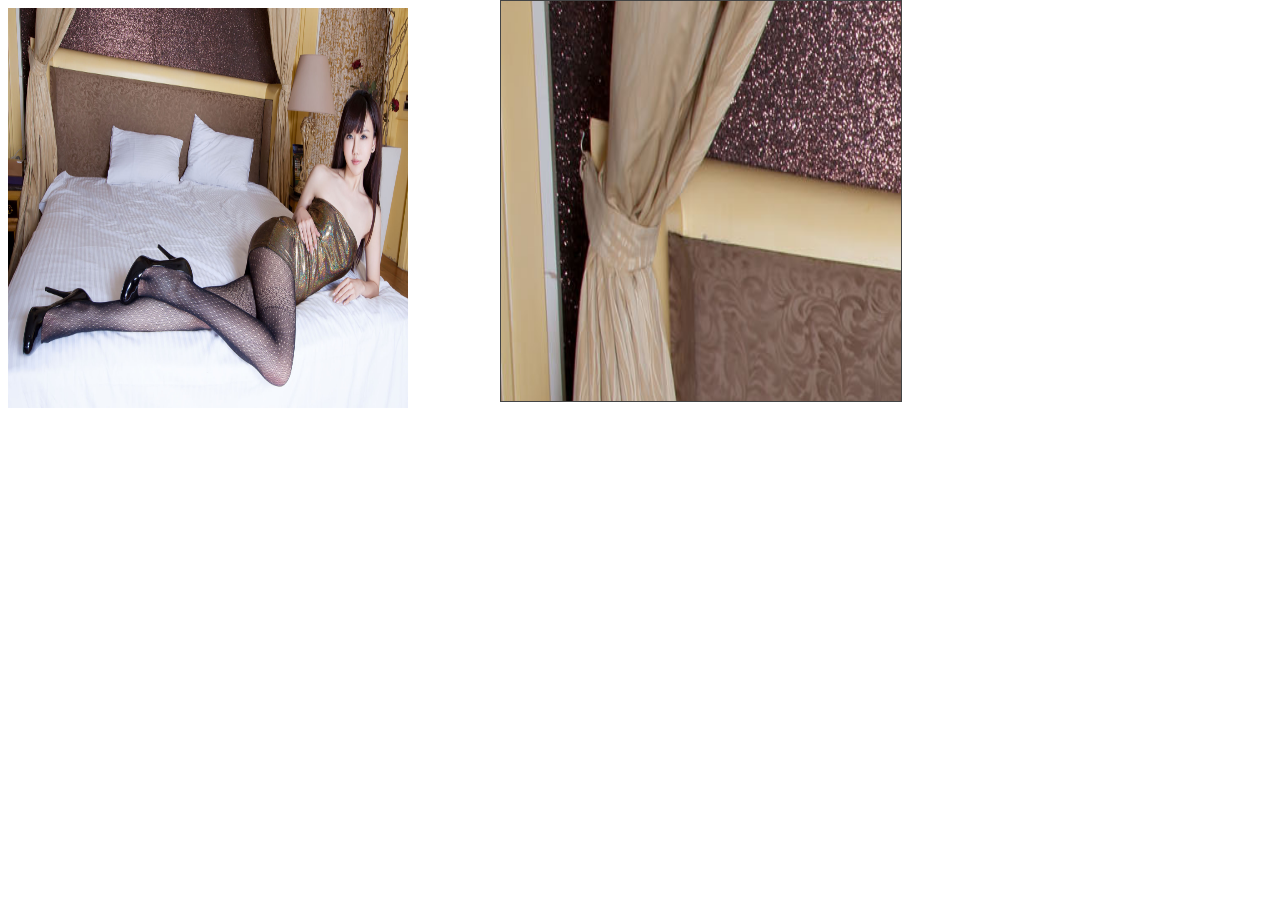
<file: demo-图片放大/index.html>
<!DOCTYPE html>
<html>
    <head>
        <title>JS图片放大镜效果</title>
        <meta charset="utf-8">
<style>
.pre-pic{
  width: 400px;
  height:400px;
  position:relative;
  left:0px;
  overflow:hidden;
}
.pre-pic img{
  width:100%;
  height:100%;
  border:0px;
}
.big-pic{
  width: 400px;
  height: 400px;
  border:1px solid #444444;
  position:absolute;
  left:500px;
  top:0px;
  overflow:hidden;
}
.big-pic img{
width:400%;
height:400%;
border:0px;
}
.pre-box{
  display:none;
  width:100px;
  height:100px;
  border:1px solid blue;
  position:absolute;
  background:blue;
  opacity:0.2;
  filter:alpha(opacity:20);
  -moz-opacity:0.2;
  float:left;
    cursor:move;
}
</style>
    </head>
    <body>
        <div class="container" id="container">
            <div class="pre-pic" id="pre-pic">
               <div class="pre-box" id="pre-box"></div>
               <img id="pre-img" src="img/demo2.jpg"/>
            </div>
        </div>
		<div class="big-pic" id="big-pic">
			<img src="img/demo2.jpg" id="big-img"/>
		</div>
    </body>
<script>
var pre_pic=document.getElementById("pre-pic");
var pre_box=document.getElementById("pre-box");
var big_pic=document.getElementById("big-pic");
var img=document.getElementById("big-img");
var pre_box_w;
var pre_box_h;
var img_w;
var img_h;
var mul_x;
var mul_y;
pre_pic.onmousemove=function(e){
  var e=e||window.event;
  var target=e.target||e.srcElement;
  var m_x = e.pageX || (e.clientX +
      (document.documentElement.scrollLeft
      || document.body.scrollLeft));
  var pre_pic_posit=getPosition(pre_pic);
  var box_x=m_x-pre_pic_posit[0]-pre_box_w/2; 
  var m_y= e.pageY || (e.clientY +
      (document.documentElement.scrollTop
      || document.body.scrollTop));
  var box_y=m_y-pre_pic_posit[1]-pre_box_h/2;
  var img_l=box_x*mul_x;
  var img_t=box_y*mul_y;
  pre_box.style.left=box_x+'px';
  pre_box.style.top=box_y+'px';
  big_pic.scrollLeft=img_l;
  big_pic.scrollTop=img_t;
}
pre_pic.onmouseover=function(e){
    pre_box.style.display="block";
	pre_box_w=pre_box.offsetWidth;
	pre_box_h=pre_box.offsetHeight;
    var sboxmovelen_x=this.offsetWidth-pre_box.offsetWidth;
    var sboxmovelen_y=this.offsetHeight-pre_box.offsetHeight;
    var lboxmovelen_x=img_w-pre_pic.offsetWidth;
	var  lboxmovelen_y=img_h-pre_pic.offsetHeight;
    mul_x=lboxmovelen_x/sboxmovelen_x;
    mul_y=lboxmovelen_y/sboxmovelen_y;
}
pre_pic.onmouseout=function(e){
    pre_box.style.display="none";
}
pre_box.onmouseover=function(e){
    big_pic.style.display="block";
	img_w=img.offsetWidth;
	img_h=img.offsetHeight;
}
pre_box.onmouseout=function(e){
    big_pic.style.display="none";
}
function getPosition(obj){ 
    var topValue= 0,leftValue= 0;
    while(obj){  
    leftValue+= obj.offsetLeft;
    topValue+= obj.offsetTop; 
    obj= obj.offsetParent;   
    }   
  finalvalue=[leftValue,topValue];  
   return finalvalue; 
}
</script>
</html>
</file>
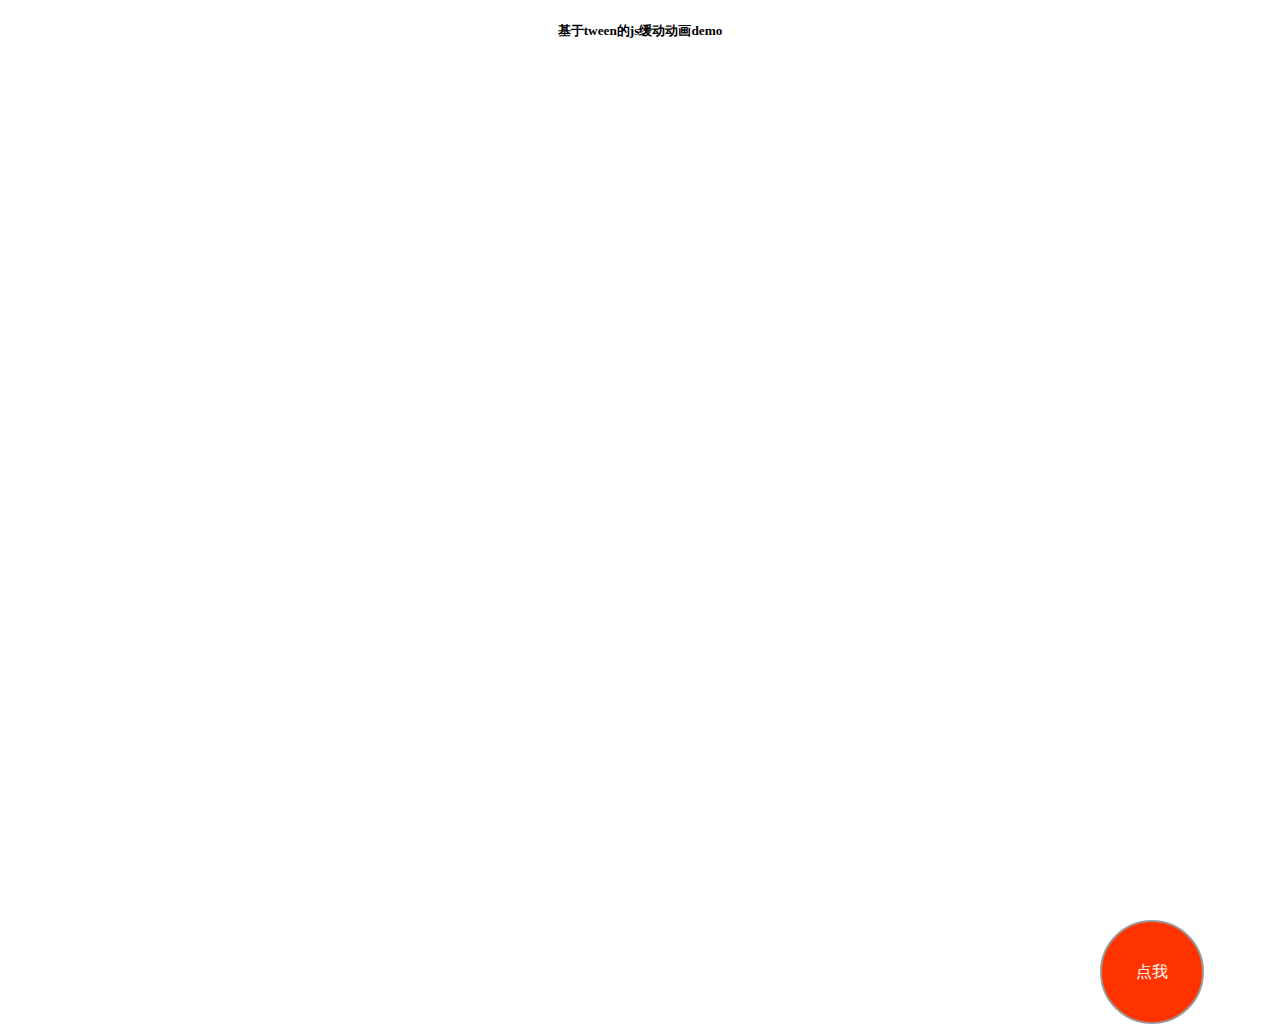
<file: demo-缓动动画/index.html>
<!DOCTYPE html><!--文档声明，遵循html5规范-->
<html>
<head>
    <title>基于tween算法的js缓动动画demo</title>
    <meta charset="utf-8"><!--文档编码-->
    <meta name="keyword" content=""><!--关键词-->
    <meta name="description" content=""><!--描述-->
    <meta name="renderer" content="webkit"> <!--设置双(内)核浏览器（如360等）的渲染模式-->
</head>
<style type="text/css">
    .title{text-align: center}
.ball{
	width:100px;
	height:100px;
	position:absolute;
    left:1000px;
    top:900px;
	margin-left:100px;
    margin-top:20px;
	background:#ff3300;
    border:2px solid #999;
    border-radius:100px;
    opacity:1;
    line-height:100px;
    text-align:center;
    color:#fff;
}
</style>
<body>
    <h5 class="title">基于tween的js缓动动画demo</h5>
    <div class="ball" id="ball">点我</div>
</body>
 <script type="text/javascript">
/* Tween算法*/
     var Tween = {
         Linear: function (t, b, c, d) {
             return c * t / d + b;
         },
         Quadratic: {
             easeIn: function (t, b, c, d) {
                 return c * (t /= d) * t + b;
             },
             easeOut: function (t, b, c, d) {
                 return -c * (t /= d) * (t - 2) + b;
             },
             easeInOut: function (t, b, c, d) {
                 if ((t /= d / 2) < 1) return c / 2 * t * t + b;
                 return -c / 2 * ((--t) * (t - 2) - 1) + b;
             }
         },
         Cubic: {
             easeIn: function (t, b, c, d) {
                 return c * (t /= d) * t * t + b;
             },
             easeOut: function (t, b, c, d) {
                 return c * ((t = t / d - 1) * t * t + 1) + b;
             },
             easeInOut: function (t, b, c, d) {
                 if ((t /= d / 2) < 1) return c / 2 * t * t * t + b;
                 return c / 2 * ((t -= 2) * t * t + 2) + b;
             }
         },
         Quartic: {
             easeIn: function (t, b, c, d) {
                 return c * (t /= d) * t * t * t + b;
             },
             easeOut: function (t, b, c, d) {
                 return -c * ((t = t / d - 1) * t * t * t - 1) + b;
             },
             easeInOut: function (t, b, c, d) {
                 if ((t /= d / 2) < 1) return c / 2 * t * t * t * t + b;
                 return -c / 2 * ((t -= 2) * t * t * t - 2) + b;
             }
         },
         Quintic: {
             easeIn: function (t, b, c, d) {
                 return c * (t /= d) * t * t * t * t + b;
             },
             easeOut: function (t, b, c, d) {
                 return c * ((t = t / d - 1) * t * t * t * t + 1) + b;
             },
             easeInOut: function (t, b, c, d) {
                 if ((t /= d / 2) < 1) return c / 2 * t * t * t * t * t + b;
                 return c / 2 * ((t -= 2) * t * t * t * t + 2) + b;
             }
         },
         Sinusoidal: {
             easeIn: function (t, b, c, d) {
                 return -c * Math.cos(t / d * (Math.PI / 2)) + c + b;
             },
             easeOut: function (t, b, c, d) {
                 return c * Math.sin(t / d * (Math.PI / 2)) + b;
             },
             easeInOut: function (t, b, c, d) {
                 return -c / 2 * (Math.cos(Math.PI * t / d) - 1) + b;
             }
         },
         Exponential: {
             easeIn: function (t, b, c, d) {
                 return (t == 0) ? b : c * Math.pow(2, 10 * (t / d - 1)) + b;
             },
             easeOut: function (t, b, c, d) {
                 return (t == d) ? b + c : c * (-Math.pow(2, -10 * t / d) + 1) + b;
             },
             easeInOut: function (t, b, c, d) {
                 if (t == 0) return b;
                 if (t == d) return b + c;
                 if ((t /= d / 2) < 1) return c / 2 * Math.pow(2, 10 * (t - 1)) + b;
                 return c / 2 * (-Math.pow(2, -10 * --t) + 2) + b;
             }
         },
         Circular: {
             easeIn: function (t, b, c, d) {
                 return -c * (Math.sqrt(1 - (t /= d) * t) - 1) + b;
             },
             easeOut: function (t, b, c, d) {
                 return c * Math.sqrt(1 - (t = t / d - 1) * t) + b;
             },
             easeInOut: function (t, b, c, d) {
                 if ((t /= d / 2) < 1) return -c / 2 * (Math.sqrt(1 - t * t) - 1) + b;
                 return c / 2 * (Math.sqrt(1 - (t -= 2) * t) + 1) + b;
             }
         },
         Elastic: {
             easeIn: function (t, b, c, d, a, p) {
                 if (t == 0) return b;
                 if ((t /= d) == 1) return b + c;
                 if (!p) p = d * .3;
                 if (!a || a < Math.abs(c)) {
                     a = c;
                     var s = p / 4;
                 }
                 else var s = p / (2 * Math.PI) * Math.asin(c / a);
                 return -(a * Math.pow(2, 10 * (t -= 1)) * Math.sin((t * d - s) * (2 * Math.PI) / p)) + b;
             },
             easeOut: function (t, b, c, d, a, p) {
                 if (t == 0) return b;
                 if ((t /= d) == 1) return b + c;
                 if (!p) p = d * .3;
                 if (!a || a < Math.abs(c)) {
                     a = c;
                     var s = p / 4;
                 }
                 else var s = p / (2 * Math.PI) * Math.asin(c / a);
                 return (a * Math.pow(2, -10 * t) * Math.sin((t * d - s) * (2 * Math.PI) / p) + c + b);
             },
             easeInOut: function (t, b, c, d, a, p) {
                 if (t == 0) return b;
                 if ((t /= d / 2) == 2) return b + c;
                 if (!p) p = d * (.3 * 1.5);
                 if (!a || a < Math.abs(c)) {
                     a = c;
                     var s = p / 4;
                 }
                 else var s = p / (2 * Math.PI) * Math.asin(c / a);
                 if (t < 1) return -.5 * (a * Math.pow(2, 10 * (t -= 1)) * Math.sin((t * d - s) * (2 * Math.PI) / p)) + b;
                 return a * Math.pow(2, -10 * (t -= 1)) * Math.sin((t * d - s) * (2 * Math.PI) / p) * .5 + c + b;
             }
         },
         Back: {
             easeIn: function (t, b, c, d, s) {
                 if (s == undefined) s = 1.70158;
                 return c * (t /= d) * t * ((s + 1) * t - s) + b;
             },
             easeOut: function (t, b, c, d, s) {
                 if (s == undefined) s = 1.70158;
                 return c * ((t = t / d - 1) * t * ((s + 1) * t + s) + 1) + b;
             },
             easeInOut: function (t, b, c, d, s) {
                 if (s == undefined) s = 1.70158;
                 if ((t /= d / 2) < 1) return c / 2 * (t * t * (((s *= (1.525)) + 1) * t - s)) + b;
                 return c / 2 * ((t -= 2) * t * (((s *= (1.525)) + 1) * t + s) + 2) + b;
             }
         },
         Bounce: {
             easeIn: function (t, b, c, d) {
                 return c - Tween.Bounce.easeOut(d - t, 0, c, d) + b;
             },
             easeOut: function (t, b, c, d) {
                 if ((t /= d) < (1 / 2.75)) {
                     return c * (7.5625 * t * t) + b;
                 } else if (t < (2 / 2.75)) {
                     return c * (7.5625 * (t -= (1.5 / 2.75)) * t + .75) + b;
                 } else if (t < (2.5 / 2.75)) {
                     return c * (7.5625 * (t -= (2.25 / 2.75)) * t + .9375) + b;
                 } else {
                     return c * (7.5625 * (t -= (2.625 / 2.75)) * t + .984375) + b;
                 }
             },
             easeInOut: function (t, b, c, d) {
                 if (t < d / 2) return Tween.Bounce.easeIn(t * 2, 0, c, d) * .5 + b;
                 else return Tween.Bounce.easeOut(t * 2 - d, 0, c, d) * .5 + c * .5 + b;
             }
         }
     };

 /*
  *基于tween算法的缓动动画
  * @author:weiqingyu    2015/09/30
  * @param  <json>  paramter  参数如下
    paramter={
        element:【必须】运动元素的id,
        attr:【必须】需要改变的属性
        value:【必须】改变的值 可以为正负
         time:【可选】执行动画的时间,单位ms,默认300ms
        moveName:【可选】动画名,可选值：Linear  Quadratic  Cubic  Quartic
                  Quintic  Sinusoidal  Exponential  Circular  Elastic  Back  Bounce
                  默认为Linear
         moveType:【可选】动画的缓动方式，可选值：easeIn easeOut easeInOut,默认为easeIn
        callback:【可选】动画结束的回调函数
    }
 */
function tweenMove(paramter){
    //t、b、c、d（初始值，变化量，执行次数）
    var t_o=5;//每改变一次的时间间隔
    var defaul_time=300;//默认的执行时间
    var obj=document.getElementById(paramter.element);
    var attr=paramter.attr;//属性
    var b=attr!='opacity'?parseInt(getStyle(obj,paramter.attr)):parseFloat(getStyle(obj,paramter.attr))*100;//初始值
    var c=attr!='opacity'?paramter.value:paramter.value*100;//变化量
    var d=paramter.time?paramter.time/t_o:defaul_time/t_o;//次数
    var t=0;//开始时间
    var moveName=paramter.moveName?paramter.moveName:'Linear';//运动名称
    var moveType=paramter.moveType?paramter.moveType:'easeIn';//运动方式
    function Run(){
        if(moveName!='Linear') {
            if(attr!='opacity'){
                obj.style[attr] = Math.ceil(Tween[moveName][moveType](t, b, c, d)) + "px";
            }else{
                obj.style[attr] = Math.ceil(Tween[moveName][moveType](t, b, c,d))/100;
            }
        }else{
            if(attr!='opacity'){
                obj.style[attr] = Math.ceil(Tween[moveName](t, b, c, d)) + "px";
            }else{
                obj.style[attr] = Math.ceil(Tween[moveName](t, b, c,d))/100;
            }
        }
        if(t<d){
            t++; setTimeout(Run,t_o);
        }else{
            if(typeof paramter.callback=='function'){
                paramter.callback();
            }
        }
    }
    Run();
   /* 获取元素的属性值<string>*/
    function getStyle(elem,styleName){
        if(elem.style[styleName]){//内联样式
            return elem.style[styleName].replace(/[^0-9.-]/ig,'');
        }
        else if(elem.currentStyle){//IE
            return elem.currentStyle[styleName].replace(/[^0-9.-]/ig,'');
        }
        else if(document.defaultView && document.defaultView.getComputedStyle){//DOM
            styleName = styleName.replace(/([A-Z])/g,'-$1').toLowerCase();
            var s = document.defaultView.getComputedStyle(elem,'');
            return s&&s.getPropertyValue(styleName).replace(/[^0-9.-]/ig,'');
        }
        else{
            return null;
        }
    }
}
</script>


<script>
document.getElementById("ball").addEventListener('click',function(){
    var ele=this;
    tweenMove({
        element:'ball',//运动元素的id
        attr:'left',//需要改变的属性
        value:-300,//改变的值 可以为正负
        time:300,//执行动画的时间
        moveName:'Linear',//动画名，默认为Linear
        moveType:'easeIn',//动画的缓动方式，默认为easeIn
        callback:function(){ele.innerHTML='动画完成';} //动画结束的回调函数
    });
    tweenMove({
        element:'ball',
        attr:'top',
        value:-300,
        time:300,
        moveName:'Quadratic',
        moveType:'easeIn',
        callback:function(){ele.innerHTML='动画完成';}
    });
});

</script>
</html>
</file>
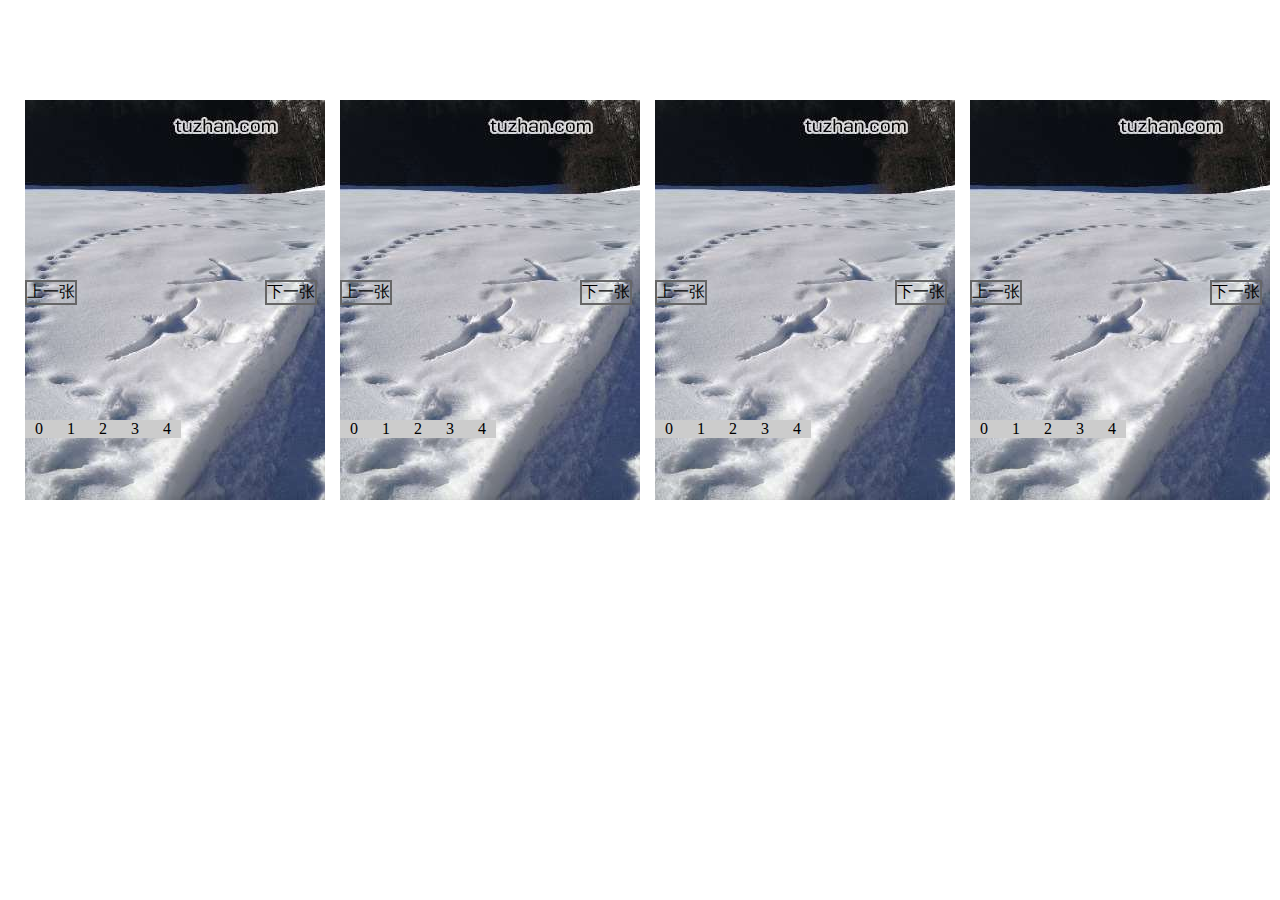
<file: 轮播插件/index.html>
<!DOCTYPE html><!--文档声明，遵循html5规范-->
<html>
<head>
    <title>图片轮播</title>
    <meta charset="utf-8"><!--文档编码-->
</head>
<style type="text/css">
    body,html{
        width:100%;
        height:100%;
        border:0;
        padding:0;
        margin:0;
        overflow-x:hidden;
    }
.slideBox{
    width:300px;
    height:400px;
    position:relative;
    left:10px;
    top:100px;
    overflow:hidden;
    float:left;
    margin-left:15px;
}
.slideBox ul{
    margin:0;
    padding:0;
    position:absolute;
    left:0px;
    top:0px;
}
.slideBox li{
    display:block;
    list-style: none;
    margin:0;
    padding:0;
    width:300px;
    height:400px;
    background:#ccc;
    float:left;
    position:relative;
}
    .slideBox li img{
        width:100%;
        height:100%;
    }
    .slideBox .prev,.slideBox .next{
        z-index:999;
        position:absolute;
        border:2px solid #666;
        top:180px;
        cursor:pointer;
    }
    .slideBox .next{
        left:100%;
        margin-left:-60px;
    }
    .slideBox_indexes{
        position:absolute;
        top:80%;
        background:#ccc;
    }
    .slideBox_indexes span{
        margin-left:10px;
        margin-right:10px;
        cursor:pointer;
    }
</style>
<body>
    <div class="slideBox" id="slideBox1">
        <ul>
            <li>
                <img src="./img/1.jpg" />
            </li>
            <li>
                <img src="./img/2.jpg" />
            </li>
            <li>
                <img src="./img/3.jpg" />
            </li>
            <li>
                <img src="./img/4.jpg" />
            </li>
            <li>
                <img src="./img/5.jpg" />
            </li>
        </ul>
        <div class="slideBox_indexes">
            <span>0</span>
            <span>1</span>
            <span>2</span>
            <span>3</span>
            <span>4</span>
        </div>
        <a class="prev">上一张</a>
        <a class="next">下一张</a>
    </div>
    <div class="slideBox" id="slideBox2">
        <ul>
            <li>
                <img src="./img/1.jpg" />
            </li>
            <li>
                <img src="./img/2.jpg" />
            </li>
            <li>
                <img src="./img/3.jpg" />
            </li>
            <li>
                <img src="./img/4.jpg" />
            </li>
            <li>
                <img src="./img/5.jpg" />
            </li>
        </ul>
        <div class="slideBox_indexes">
              <span>0</span>
              <span>1</span>
              <span>2</span>
              <span>3</span>
              <span>4</span>
        </div>
        <a class="prev">上一张</a>
        <a class="next">下一张</a>
    </div>
    <div class="slideBox" id="slideBox3">
        <ul>
            <li>
                <img src="./img/1.jpg" />
            </li>
            <li>
                <img src="./img/2.jpg" />
            </li>
            <li>
                <img src="./img/3.jpg" />
            </li>
            <li>
                <img src="./img/4.jpg" />
            </li>
            <li>
                <img src="./img/5.jpg" />
            </li>
        </ul>
        <div class="slideBox_indexes">
              <span>0</span>
              <span>1</span>
              <span>2</span>
              <span>3</span>
              <span>4</span>
        </div>
        <a class="prev">上一张</a>
        <a class="next">下一张</a>
    </div>
    <div class="slideBox" id="slideBox4">
        <ul>
            <li>
                <img src="./img/1.jpg" />
            </li>
            <li>
                <img src="./img/2.jpg" />
            </li>
            <li>
                <img src="./img/3.jpg" />
            </li>
            <li>
                <img src="./img/4.jpg" />
            </li>
            <li>
                <img src="./img/5.jpg" />
            </li>
        </ul>
        <div class="slideBox_indexes">
              <span>0</span>
              <span>1</span>
              <span>2</span>
              <span>3</span>
              <span>4</span>
        </div>
        <a class="prev">上一张</a>
        <a class="next">下一张</a>
    </div>
</body>
<script type="text/javascript" src="./myFunction.js"></script>
<script type="text/javascript" src="./tweenMove.js"></script>
 <script type="text/javascript">
 function slideBox(param){
        var obj=param.element;
        var ul=obj.getElementsByTagName("ul")[0];
        var li=ul.getElementsByTagName("li");
        var index=0;//当前图片
        var w=parseInt(getStyle(li[0],"width"));
        ul.style.width=2000+'px';
        var lock=true;
        var des='R';
        var rep_speed=200;//切换一次所需时间
        var rep_timeout=3000;//切换一次所需时间
        function slide(destination) {
            var val;
            var inc;
            if(destination=='L'){
                val=w;
                inc=-1;
            }else if(destination=='R'){
                val=-w;
                inc=1;
            }
            lock=false;//获取操作权限
            tweenMove({
                element:ul,
                attr: 'left',//需要改变的属性
                value:val,//改变的值 可以为正负
                time: rep_speed,//执行动画的时间
                moveName: 'Linear',//动画名，默认为Linear
                moveType: 'easeOut',//动画的缓动方式，默认为easeIn
                callback: function () {
                    index+=inc;
                    lock=true;//释放操作权限
                }
            });
        }
    function slideSelf(){
        clearInterval(obj.timer);
        obj.timer=setTimeout(function(){
        var val;
        var inc;
        if(index==0){
                des='R';
        }else if(index==li.length-1){
            des='L';
        }
        if(des=='R'){
            val=-w;
            inc=1;
        }else if(des=='L'){
            val=w;
            inc=-1;
        }
        lock=false;
        tweenMove({
                     element:ul,
                     attr: 'left',//需要改变的属性
                     value:val,//改变的值 可以为正负
                     time:rep_speed,//执行动画的时间
                     moveName: 'Linear',//动画名，默认为Linear
                     moveType: 'easeOut',//动画的缓动方式，默认为easeIn
                     callback: function () {
                         index+=inc;
                         lock=true;//释放操作权限
                         slideSelf();
                     }
        }); 
        },rep_timeout);
    }
    if(param.runSelf&&(param.runSelf=='true'||param.runSelf==true)){
        slideSelf();
        obj.onmouseover=function(){clearInterval(obj.timer);};
        obj.onmouseout=function(){slideSelf();};
    }
    getByClass('prev',obj)[0].onclick=function(){
         if(index>=1&&lock){
             slide("L");
         }
     };
     getByClass('next',obj)[0].onclick=function(){
         if(index<li.length-1&&lock){
             slide("R");
         }
     };
     getByClass('slideBox_indexes',obj)[0].onclick=function(e){
         var e=e|| window.event;
         var target= e.target|| e.srcElement;
         if(target.nodeName=='SPAN'){
             if(lock){
                 var clk_index=parseInt(target.innerHTML);
                 var inc=clk_index - index;
                 lock=false;//获取操作权限
                 tweenMove({
                     element:ul,
                     attr: 'left',//需要改变的属性
                     value:-inc*w,//改变的值 可以为正负
                     time:rep_speed,//执行动画的时间
                     moveName: 'Linear',//动画名，默认为Linear
                     moveType: 'easeOut',//动画的缓动方式，默认为easeIn
                     callback: function () {
                         index+=inc;
                         lock=true;//释放操作权限
                     }
                 });
             }
         }
     };
 }

/*-----------------------------------------------------------------------*/     
var sliders=getByClass('slideBox');
for(var i=0,len=sliders.length;i<len;i++){
  slideBox({
     element:sliders[i],
     runSelf:true
 });
}
</script>
</html>
</file>
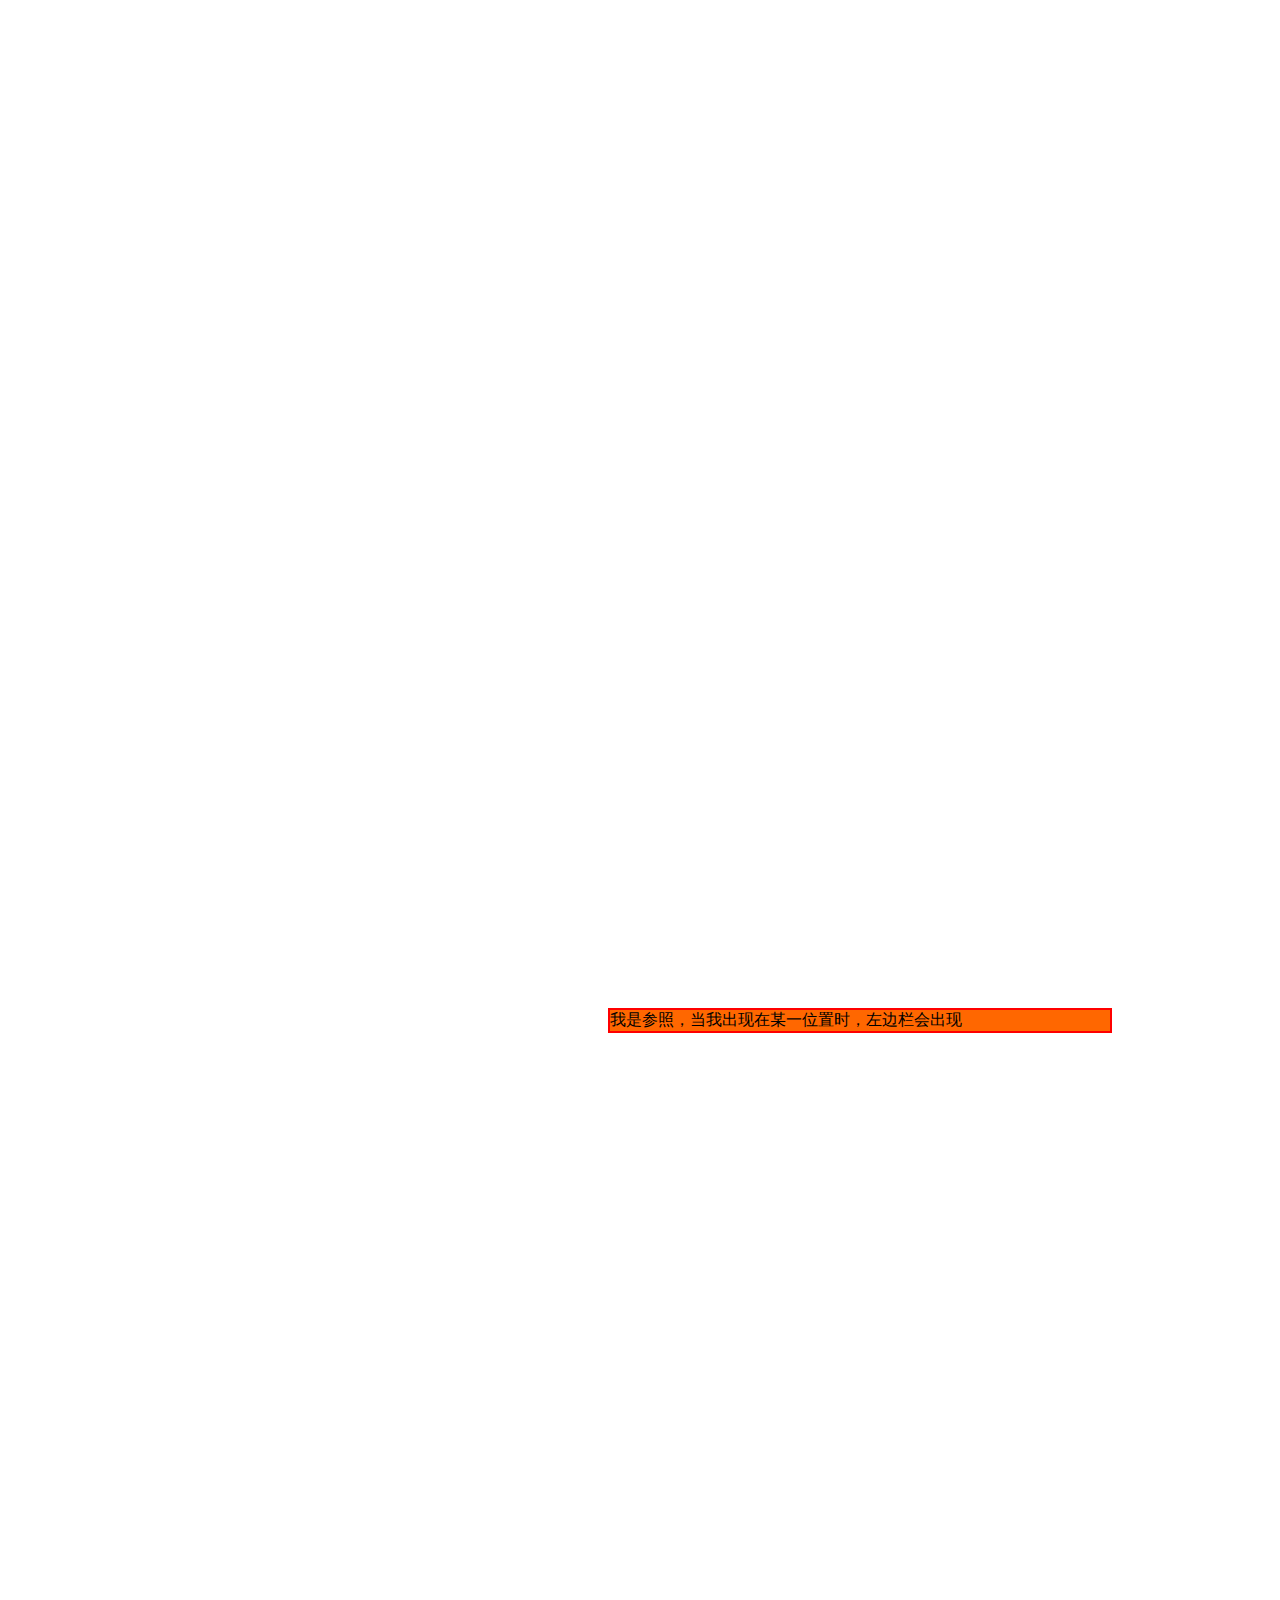
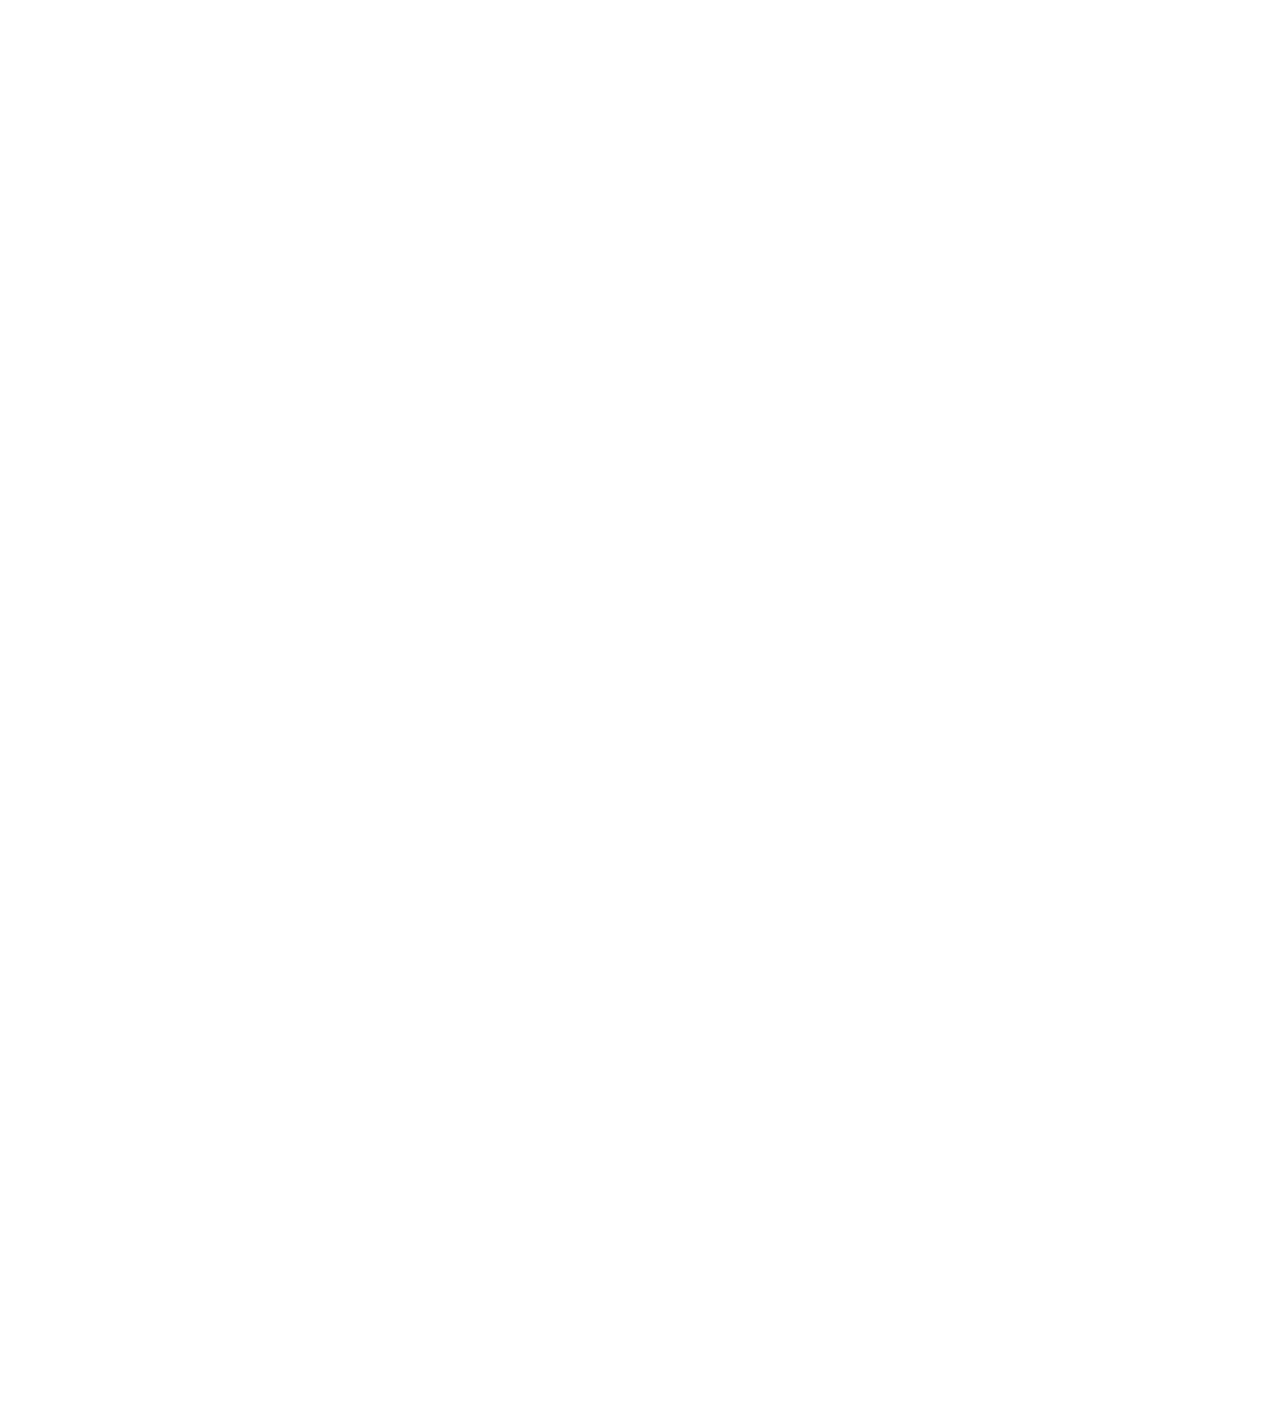
<file: demo_滚动到一定位置时出现.html>
<!DOCTYPE html><!--文档声明，遵循html5规范-->
<html>
<head>
    <title>滚动显示demo</title>
    <meta charset="utf-8"><!--文档编码-->
    <meta name="keyword" content=""><!--关键词-->
    <meta name="description" content=""><!--描述-->
    <meta name="renderer" content="webkit"> <!--设置双(内)核浏览器（如360等）的渲染模式-->
</head>
<style type="text/css">
    body{
        height:3000px;
    }
    #aside_left{
        width:120px;
        height:300px;
        position:fixed;
        left:100px;
        top:300px;
        border:2px solid #ddd;
        background:#eee;
        z-index:10;
        opacity:0;
        transition:opacity 0.9s;
    }
    #mark{
        width:500px;
        position:relative;
        left:600px;
        top:1000px;
        border:2px solid red;
        margin-bottom:1000px;
        background:#ff6700;
    }
</style>
<body>
    <div id="aside_left">我是左边栏，滚动到指定位置时才会出现</div>
    <div id="mark">我是参照，当我出现在某一位置时，左边栏会出现</div>
</body>
 <script type="text/javascript">
  /*获取dom相对浏览器的位置*/
function getPosition(obj){
         var topValue= 0,leftValue= 0;
         while(obj){
             leftValue+= obj.offsetLeft;
             topValue+= obj.offsetTop;
             obj= obj.offsetParent;
         }
         return {left:leftValue,top:topValue};
 }

/*
 *滚动到某个目标出现时，指定元素显示
 * @author  WQY
 * @param   <string>    targetElem  要显示的元素id
 * @param   <string>    relativeElem    相对的元素id
 * @param   <string>    y    relativeElem离窗口顶端距离y时targetElem出现
*/
function showWhen(targetElem,relativeElem,y){
    var t_elem=document.getElementById(targetElem);
    var r_elem=document.getElementById(relativeElem);
    var y=getPosition(r_elem).top-y-50; //50为调节的值  可任意
    window.addEventListener('scroll',onScroll);
    console.log('参照位置：',y);
    function onScroll(){
        var scrollHeight =(document.body.scrollTop==0)?document.documentElement.scrollTop:document.body.scrollTop;//滚动的高度
        console.log(scrollHeight);
        if(scrollHeight>=y){
/*            t_elem.style.display='block';*/
            t_elem.style.opacity='1';
        }else{
            t_elem.style.opacity='0';
/*            t_elem.style.display='none';*/
        }
    }
}
</script>
<script>
    showWhen('aside_left','mark',300);
</script>
</html>
</file>
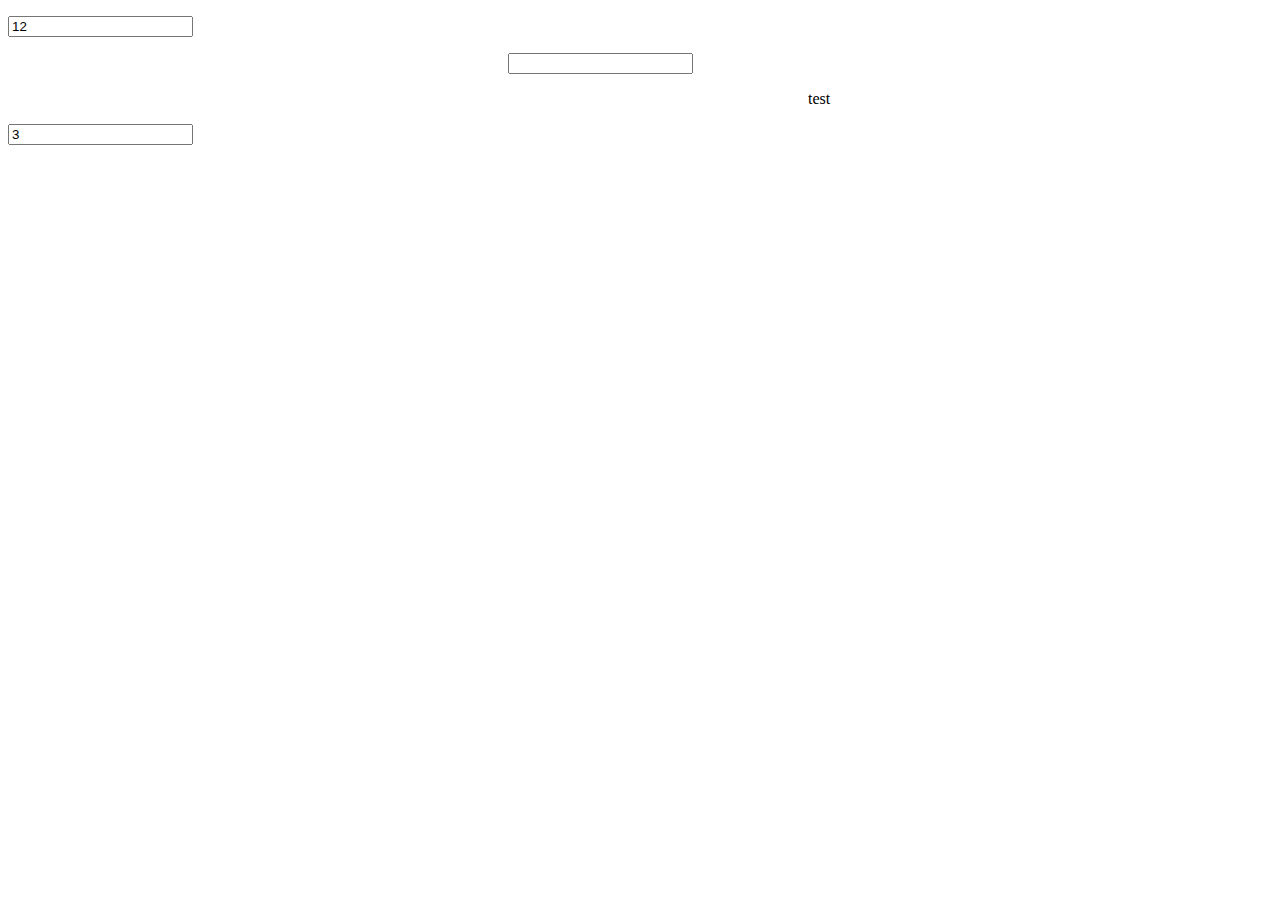
<file: 地址选择demo.html>
<!DOCTYPE html>
<html lang="en">
<head>
    <meta charset="UTF-8">
    <title>地址选择demo</title>
    <style>
        .areaPicker {
            position:absolute;
            display:none;
        }

        .areaPicker .selector {
            float: left;
            min-width: 100px;
            height: 30px;
            line-height: 30px;
            cursor: pointer;
            font-size: 14px;
            color: #666;
        }
        .areaPicker .selector p {
            margin:0;
            margin-right: -1px;
            height: 100%;
            padding: 0px 8px;
            border: 1px solid #dfc5bc;
            text-align: center;
            z-index: 2;
            color:#dfc5bc;
            background: #fff;
            position: relative;
            left: 0px;
            top: 0px;
        }

        .areaPicker ul {
            padding: 0;
            margin: 0;
            display: none;
            min-width:279px;
            min-height:100px;
            max-height:200px;
            max-width:500px;
            padding: 10px;
            border: 1px solid #dfc5bc;
            position: absolute;
            left: 0px;
            top: 31px;
            background: #fff;
            z-index: 0;
            overflow:auto;
            color:#8b2806;
        }
        .areaPicker ul:first-child{
            min-width:500px;
        }
        .areaPicker .selector.cur p {
            height: 31px;
            border-bottom: none;
            color:#8b2806;
            border-color:#dfc5bc;
        }

        .areaPicker .selector ul li {
            float:left;
            display:block;
            padding: 3px 10px;
            font-size: 12px;
            white-space: nowrap;
            line-height: 30px;
        }
        .areaPicker .selector:hover ul li:hover {
            color: #ff6700;
        }
    </style>
</head>
<script>
(function(){
    function Dsy() {
        var Items = {};
        var add=function(id, iArray) {
            Items[id] = iArray;
        };
        this.getItem=function(id){
            return Items[id];
        };
        add("0",["北京市","天津市","上海市","重庆市","河北省","山西省","内蒙古","辽宁省","吉林省","黑龙江省","江苏省","浙江省","安徽省","福建省","江西省","山东省","河南省","湖北省","湖南省","广东省","广西","海南省","四川省","贵州省","云南省","西藏","陕西省","甘肃省","青海省","宁夏","新疆","香港","澳门","台湾省"]);
        add("0_0_0",["东城区","西城区","崇文区","宣武区","朝阳区","丰台区","石景山区","海淀区","门头沟区","房山区","通州区","顺义区","昌平区","大兴区","怀柔区","平谷区","密云县","延庆县","延庆镇"]);
        add("0_0",["北京市"]);
        add("0_1_0",["和平区","河东区","河西区","南开区","河北区","红桥区","塘沽区","汉沽区","大港区","东丽区","西青区","津南区","北辰区","武清区","宝坻区","蓟县","宁河县","芦台镇","静海县","静海镇"]);
        add("0_1",["天津市"]);
        add("0_2_0",["黄浦区","卢湾区","徐汇区","长宁区","静安区","普陀区","闸北区","虹口区","杨浦区","闵行区","宝山区","嘉定区","浦东新区","金山区","松江区","青浦区","南汇区","奉贤区","崇明县","城桥镇"]);
        add("0_2",["上海市"]);
        add("0_3_0",["渝中区","大渡口区","江北区","沙坪坝区","九龙坡区","南岸区","北碚区","万盛区","双桥区","渝北区","巴南区","万州区","涪陵区","黔江区","长寿区","合川市","永川区市","江津市","南川市","綦江县","潼南县","铜梁县","大足县","荣昌县","璧山县","垫江县","武隆县","丰都县","城口县","梁平县","开县","巫溪县","巫山县","奉节县","云阳县","忠县","石柱土家族自治县","彭水苗族土家族自治县","酉阳土家族苗族自治县","秀山土家族苗族自治县"]);
        add("0_3",["重庆市"]);
        add("0_4_0",["长安区","桥东区","桥西区","新华区","裕华区","井陉矿区","辛集市","藁城市","晋州市","新乐市","鹿泉市","井陉县","微水镇","正定县","正定镇","栾城县","栾城镇","行唐县","龙州镇","灵寿县","灵寿镇","高邑县","高邑镇","深泽县","深泽镇","赞皇县","赞皇镇","无极县","无极镇","平山县","平山镇","元氏县","槐阳镇","赵县","赵州镇"]);
        add("0_4_1",["桥西区","桥东区","宣化区","下花园区","宣化县","张家口市宣化区","张北县","张北镇","康保县","康保镇","沽源县","平定堡镇","尚义县","南壕堑镇","蔚县","蔚州镇","阳原县","西城镇","怀安县","柴沟堡镇","万全县","孔家庄镇","怀来县","沙城镇","涿鹿县","涿鹿镇","赤城县","赤城镇","崇礼县","西湾子镇"]);
        add("0_4_2",["双桥区","双滦区","鹰手营子矿区","承德县","下板城镇","兴隆县","兴隆镇","平泉县","平泉镇","滦平县","滦平镇","隆化县","隆化镇","丰宁满族自治县","大阁镇","宽城满族自治县","宽城镇","围场满族蒙古族自治县","围场镇"]);
        add("0_4_3",["海港区","山海关区","北戴河区","昌黎县","昌黎镇","抚宁县","抚宁镇","卢龙县","卢龙镇","青龙满族自治县","青龙镇"]);
        add("0_4_4",["路北区","路南区","古冶区","开平区","丰润区","丰南区","遵化市","迁安市","滦县","滦州镇","滦南县","倴城镇","乐亭县","乐亭镇","迁西县","兴城镇","玉田县","玉田镇","唐海县","唐海镇"]);
        add("0_4_5",["安次区","广阳区","霸州市","三河市","固安县","固安镇","永清县","永清镇","香河县","淑阳镇","大城县","平舒镇","文安县","文安镇","大厂回族自治县","大厂镇"]);
        add("0_4_6",["新市区","北市区","南市区","定州市","涿州市","安国市","高碑店市","满城县","满城镇","清苑县","清苑镇","易县","易州镇","徐水县","安肃镇","涞源县","涞源镇","定兴县","定兴镇","顺平县","蒲阳镇","唐县","仁厚镇","望都县","望都镇","涞水县","涞水镇","高阳县","高阳镇","安新县","安新镇","雄县","雄州镇","容城县","容城镇","曲阳县","恒州镇","阜平县","阜平镇","博野县","博陵镇","蠡县","蠡吾镇"]);
        add("0_4_7",["桃城区","冀州市","深州市","枣强县","枣强镇","武邑县","武邑镇","武强县","武强镇","饶阳县","饶阳镇","安平县","安平镇","故城县","郑口镇","景县","景州镇","阜城县","阜城镇"]);
        add("0_4_8",["运河区","新华区","泊头市","任丘市","黄骅市","河间市","沧县","沧州市新华区","青县","清州镇","东光县","东光镇","海兴县","苏基镇","盐山县","盐山镇","肃宁县","肃宁镇","南皮县","南皮镇","吴桥县","桑园镇","献县","乐寿镇","孟村回族自治县","孟村镇"]);
        add("0_4_9",["桥东区","桥西区","南宫市","沙河市","邢台县","邢台市桥东区","临城县","临城镇","内丘县","内丘镇","柏乡县","柏乡镇","隆尧县","隆尧镇","任县","任城镇","南和县","和阳镇","宁晋县","凤凰镇","巨鹿县","巨鹿镇","新河县","新河镇","广宗县","广宗镇","平乡县","丰州镇","威县","洺州镇","清河县","葛仙庄镇","临西县","临西镇"]);
        add("0_4_10",["丛台区","邯山区","复兴区","峰峰矿区","武安市","邯郸县","南堡乡东小屯村","临漳县","临漳镇","成安县","成安镇","大名县","大名镇","涉县","涉城镇","磁县","磁州镇","肥乡县","肥乡镇","永年县","临洺关镇","邱县","新马头镇","鸡泽县","鸡泽镇","广平县","广平镇","馆陶县","馆陶镇","魏县","魏城镇","曲周县","曲周镇"]);
        add("0_4",["石家庄市","张家口市","承德市","秦皇岛市","唐山市","廊坊市","保定市","衡水市","沧州市","邢台市","邯郸市"]);
        add("0_5_0",["杏花岭区","小店区","迎泽区","尖草坪区","万柏林区","晋源区","古交市","清徐县","清源镇","阳曲县","黄寨镇","娄烦县","娄烦镇"]);
        add("0_5_1",["朔城区","平鲁区","山阴县","岱岳乡","应县","金城镇","右玉县","新城镇","怀仁县","云中镇"]);
        add("0_5_2",["城区","矿区","南郊区","新荣区","阳高县","龙泉镇","天镇县","玉泉镇","广灵县","壶泉镇","灵丘县","武灵镇","浑源县","永安镇","左云县","云兴镇","大同县","西坪镇"]);
        add("0_5_3",["城区","矿区","郊区","平定县","冠山镇","盂县","秀水镇"]);
        add("0_5_4",["城区","郊区","潞城市","长治县","韩店镇","襄垣县","古韩镇","屯留县","麟绛镇","平顺县","青羊镇","黎城县","黎侯镇","壶关县","龙泉镇","长子县","丹朱镇","武乡县","丰州镇","沁县","定昌镇","沁源县","沁河镇"]);
        add("0_5_5",["城区","高平市","泽州县","南村镇","沁水县","龙港镇","阳城县","凤城镇","陵川县","崇文镇"]);
        add("0_5_6",["忻府区","原平市","定襄县","晋昌镇","五台县","台城镇","代县","上馆镇","繁峙县","繁城镇","宁武县","凤凰镇","静乐县","鹅城镇","神池县","龙泉镇","五寨县","砚城镇","岢岚县","岚漪镇","河曲县","文笔镇","保德县","东关镇","偏关县","新关镇"]);
        add("0_5_7",["榆次区","介休市","榆社县","箕城镇","左权县","辽阳镇","和顺县","义兴镇","昔阳县","乐平镇","寿阳县","朝阳镇","太谷县","明星镇","祁县","昭余镇","平遥县","古陶镇","灵石县","翠峰镇"]);
        add("0_5_8",["尧都区","侯马市","霍州市","曲沃县","乐昌镇","翼城县","唐兴镇","襄汾县","新城镇","洪洞县","大槐树镇","古县","岳阳镇","安泽县","府城镇","浮山县","天坛镇","吉县","吉昌镇","乡宁县","昌宁镇","蒲县","蒲城镇","大宁县","昕水镇","永和县","芝河镇","隰县","龙泉镇","汾西县","永安镇"]);
        add("0_5_9",["离石区","孝义市","汾阳市","文水县","凤城镇","中阳县","宁乡镇","兴县","蔚汾镇","临县","临泉镇","方山县","圪洞镇","柳林县","柳林镇","岚县","东村镇","交口县","水头镇","交城县","天宁镇","石楼县","灵泉镇"]);
        add("0_5_10",["盐湖区","永济市","河津市","芮城县","古魏镇","临猗县","猗氏镇","万荣县","解店镇","新绛县","龙兴镇","稷山县","稷峰镇","闻喜县","桐城镇","夏县","瑶峰镇","绛县","古绛镇","平陆县","圣人涧镇","垣曲县","新城镇"]);
        add("0_5",["太原市","朔州市","大同市","阳泉市","长治市","晋城市","忻州市","晋中市","临汾市","吕梁市","运城市"]);
        add("0_6_0",["回民区","新城区","玉泉区","赛罕区","托克托县","双河镇","武川县","可可以力更镇","和林格尔县","城关镇","清水河县","城关镇","土默特左旗","察素齐镇"]);
        add("0_6_1",["昆都仑区","东河区","青山区","石拐区","白云矿区","九原区","固阳县","金山镇","土默特右旗","萨拉齐镇","达尔罕茂明安联合旗","百灵庙镇"]);
        add("0_6_2",["海勃湾区","海南区","乌达区"]);
        add("0_6_3",["红山区","元宝山区","松山区","宁城县","天义镇","林西县","林西镇","阿鲁科尔沁旗","天山镇","巴林左旗","林东镇","巴林右旗","大板镇","克什克腾旗","经棚镇","翁牛特旗","乌丹镇","喀喇沁旗","锦山镇","敖汉旗","新惠镇"]);
        add("0_6_4",["科尔沁区","霍林郭勒市","开鲁县","开鲁镇","库伦旗","库伦镇","奈曼旗","大沁他拉镇","扎鲁特旗","鲁北镇","科尔沁左翼中旗","保康镇","科尔沁左翼后旗","甘旗卡镇"]);
        add("0_6_5",["海拉尔区","满洲里市","扎兰屯市","牙克石市","根河市","额尔古纳市","阿荣旗","那吉镇","新巴尔虎右旗","阿拉坦额莫勒镇","新巴尔虎左旗","阿穆古郎镇","陈巴尔虎旗","巴彦库仁镇","鄂伦春自治旗","阿里河镇","鄂温克族自治旗","巴彦托海镇","莫力达瓦达斡尔族自治旗","尼尔基镇"]);
        add("0_6_6",["东胜区","达拉特旗","树林召镇","准格尔旗","薛家湾镇","鄂托克前旗","敖勒召其镇","鄂托克旗","乌兰镇","杭锦旗","锡尼镇","乌审旗","嘎鲁图镇","伊金霍洛旗","阿勒腾席热镇"]);
        add("0_6_7",["集宁区","丰镇市","卓资县","卓资山镇","化德县","长顺镇","商都县","商都镇","兴和县","城关镇","凉城县","岱海镇","察哈尔右翼前旗","土贵乌拉镇","察哈尔右翼中旗","科布尔镇","察哈尔右翼后旗","白音察干镇","四子王旗","乌兰花镇"]);
        add("0_6_8",["临河区","五原县","隆兴昌镇","磴口县","巴彦高勒镇","乌拉特前旗","乌拉山镇","乌拉特中旗","海流图镇","乌拉特后旗","巴音宝力格镇","杭锦后旗","陕坝镇"]);
        add("0_6_9",["乌兰浩特市","阿尔山市","突泉县","突泉镇","科尔沁右翼前旗","大坝沟镇","科尔沁右翼中旗","巴彦呼硕镇","扎赉特旗","音德尔镇"]);
        add("0_6_10",["锡林浩特市","二连浩特市","多伦县","多伦淖尔镇","阿巴嘎旗","别力古台镇","苏尼特左旗","满都拉图镇","苏尼特右旗","赛汉塔拉镇","东乌珠穆沁旗","乌里雅斯太镇","西乌珠穆沁旗","巴拉嘎尔郭勒镇","太仆寺旗","宝昌镇","镶黄旗","新宝拉格镇","正镶白旗","明安图镇","正蓝旗","上都镇"]);
        add("0_6_11",["巴彦浩特镇","阿拉善右旗","额肯呼都格镇","额济纳旗","达来呼布镇"]);
        add("0_6",["呼和浩特市","包头市","乌海市","赤峰市","通辽市","呼伦贝尔市","鄂尔多斯市","乌兰察布市","巴彦淖尔市","兴安盟","锡林郭勒盟","阿拉善盟"]);
        add("0_7_0",["沈河区","和平区","大东区","皇姑区","铁西区","苏家屯区","东陵区","新城子区","于洪区","新民市","辽中县","辽中镇","康平县","康平镇","法库县","法库镇"]);
        add("0_7_1",["双塔区","龙城区","北票市","凌源市","朝阳县","朝阳市双塔区","建平县","喀喇沁左翼蒙古族自治县","大城子镇"]);
        add("0_7_2",["海州区","新邱区","太平区","清河门区","细河区","彰武县","彰武镇","阜新蒙古族自治县","阜新镇"]);
        add("0_7_3",["银州区","清河区","调兵山市","开原市","铁岭县","铁岭市银州区","西丰县","西丰镇","昌图县","昌图镇"]);
        add("0_7_4",["顺城区","新抚区","东洲区","望花区","抚顺县","抚顺市顺城区","新宾满族自治县","新宾镇","清原满族自治县","清原镇"]);
        add("0_7_5",["平山区","溪湖区","明山区","南芬区","本溪满族自治县","小市镇","桓仁满族自治县","桓仁镇"]);
        add("0_7_6",["白塔区","文圣区","宏伟区","弓长岭区","太子河区","灯塔市","辽阳县","首山镇"]);
        add("0_7_7",["铁东区","铁西区","立山区","千山区","海城市","台安县","台安镇","岫岩满族自治县","岫岩镇"]);
        add("0_7_8",["振兴区","元宝区","振安区","凤城市","东港市","宽甸满族自治县","宽甸镇"]);
        add("0_7_9",["西岗区","中山区","沙河口区","甘井子区","旅顺口区","金州区","瓦房店市","普兰店市","庄河市","长海县","大长山岛镇"]);
        add("0_7_10",["站前区","西市区","鲅鱼圈区","老边区","大石桥市","盖州市"]);
        add("0_7_11",["兴隆台区","双台子区","大洼县","大洼镇","盘山县","盘锦市双台子区"]);
        add("0_7_12",["太和区","古塔区","凌河区","凌海市","北宁市","黑山县","黑山镇","义县","义州镇"]);
        add("0_7_13",["龙港区","连山区","南票区","兴城市","绥中县","绥中镇","建昌县","建昌镇"]);
        add("0_7",["沈阳市","朝阳市","阜新市","铁岭市","抚顺市","本溪市","辽阳市","鞍山市","丹东市","大连市","营口市","盘锦市","锦州市","葫芦岛市"]);
        add("0_8_0",["朝阳区","南关区","宽城区","二道区","绿园区","双阳区","德惠市","九台市","榆树市","农安县","农安镇"]);
        add("0_8_1",["洮北区","大安市","洮南市","镇赉县","镇赉镇","通榆县","开通镇"]);
        add("0_8_2",["宁江区","扶余县","三岔河镇","长岭县","长岭镇","乾安县","乾安镇","前郭尔罗斯蒙古族自治县","前郭镇"]);
        add("0_8_3",["船营区","龙潭区","昌邑区","丰满区","磐石市","蛟河市","桦甸市","舒兰市","永吉县","口前镇"]);
        add("0_8_4",["铁西区","铁东区","双辽市","公主岭市","梨树县","梨树镇","伊通满族自治县","伊通镇"]);
        add("0_8_5",["龙山区","西安区","东丰县","东丰镇","东辽县","白泉镇"]);
        add("0_8_6",["东昌区","二道江区","梅河口市","集安市","通化县","快大茂镇","辉南县","朝阳镇","柳河县","柳河镇"]);
        add("0_8_7",["八道江区","临江市","江源县","孙家堡子镇","抚松县","抚松镇","靖宇县","靖宇镇","长白朝鲜族自治县","长白镇"]);
        add("0_8_8",["延吉市","图们市","敦化市","珲春市","龙井市","和龙市","汪清县","汪清镇","安图县","明月镇"]);
        add("0_8",["长春市","白城市","松原市","吉林市","四平市","辽源市","通化市","白山市","延边州"]);
        add("0_9_0",["松北区","道里区","南岗区","道外区","香坊区","动力区","平房区","呼兰区","双城市","尚志市","五常市","阿城市","依兰县","依兰镇","方正县","方正镇","宾县","宾州镇","巴彦县","巴彦镇","木兰县","木兰镇","通河县","通河镇","延寿县","延寿镇"]);
        add("0_9_1",["建华区","龙沙区","铁锋区","昂昂溪区","富拉尔基区","碾子山区","梅里斯达斡尔族区","讷河市","龙江县","龙江镇","依安县","依安镇","泰来县","泰来镇","甘南县","甘南镇","富裕县","富裕镇","克山县","克山镇","克东县","克东镇","拜泉县","拜泉镇"]);
        add("0_9_2",["桃山区","新兴区","茄子河区","勃利县","勃利镇"]);
        add("0_9_3",["爱辉区","北安市","五大连池市","嫩江县","嫩江镇","逊克县","边疆镇","孙吴县","孙吴镇"]);
        add("0_9_4",["萨尔图区","龙凤区","让胡路区","大同区","红岗区","肇州县","肇州镇","肇源县","肇源镇","林甸县","林甸镇","杜尔伯特蒙古族自治县","泰康镇"]);
        add("0_9_5",["兴山区","向阳区","工农区","南山区","兴安区","东山区","萝北县","凤翔镇","绥滨县","绥滨镇"]);
        add("0_9_6",["伊春区","南岔区","友好区","西林区","翠峦区","新青区","美溪区","金山屯区","五营区","乌马河区","汤旺河区","带岭区","乌伊岭区","红星区","上甘岭区","铁力市","嘉荫县","朝阳镇"]);
        add("0_9_7",["前进区","永红区","向阳区","东风区","郊区","同江市","富锦市","桦南县","桦南镇","桦川县","悦来镇","汤原县","汤原镇","抚远县","抚远镇"]);
        add("0_9_8",["尖山区","岭东区","四方台区","宝山区","集贤县","福利镇","友谊县","友谊镇","宝清县","宝清镇","饶河县","饶河镇"]);
        add("0_9_9",["鸡冠区","恒山区","滴道区","梨树区","城子河区","麻山区","虎林市","密山市","鸡东县","鸡东镇"]);
        add("0_9_10",["爱民区","东安区","阳明区","西安区","穆棱市","绥芬河市","海林市","宁安市","东宁县","东宁镇","林口县","林口镇"]);
        add("0_9_11",["北林区","安达市","肇东市","海伦市","望奎县","望奎镇","兰西县","兰西镇","青冈县","青冈镇","庆安县","庆安镇","明水县","明水镇","绥棱县","绥棱镇"]);
        add("0_9_12",["呼玛县","呼玛镇","塔河县","塔河镇","漠河县","西林吉镇"]);
        add("0_9",["哈尔滨市","齐齐哈尔市","七台河市","黑河市","大庆市","鹤岗市","伊春市","佳木斯市","双鸭山市","鸡西市","牡丹江市","绥化市","大兴安岭地区"]);
        add("0_10_0",["玄武区","白下区","秦淮区","建邺区","鼓楼区","下关区","浦口区","六合区","栖霞区","雨花台区","江宁区","溧水县","永阳镇","高淳县","淳溪镇"]);
        add("0_10_1",["云龙区","鼓楼区","九里区","贾汪区","泉山区","邳州市","新沂市","铜山县","铜山镇","睢宁县","睢城镇","沛县","沛城镇","丰县","凤城镇"]);
        add("0_10_2",["新浦区","连云区","海州区","赣榆县","青口镇","灌云县","伊山镇","东海县","牛山镇","灌南县","新安镇"]);
        add("0_10_3",["宿城区","宿豫区","沭阳县","沭城镇","泗阳县","众兴镇","泗洪县","青阳镇"]);
        add("0_10_4",["清河区","清浦区","楚州区","淮阴区","金湖县","黎城镇","盱眙县","盱城镇","洪泽县","高良涧镇","涟水县","涟城镇"]);
        add("0_10_5",["亭湖区","盐都区","东台市","大丰市","射阳县","合德镇","阜宁县","阜城镇","滨海县","东坎镇","响水县","响水镇","建湖县","近湖镇"]);
        add("0_10_6",["维扬区","广陵区","邗江区","仪征市","江都市","高邮市","宝应县","安宜镇"]);
        add("0_10_7",["海陵区","高港区","靖江市","泰兴市","姜堰市","兴化市"]);
        add("0_10_8",["崇川区","港闸区","海门市","启东市","通州市","如皋市","如东县","掘港镇","海安县","海安镇"]);
        add("0_10_9",["京口区","润州区","丹徒区","扬中市","丹阳市","句容市"]);
        add("0_10_10",["钟楼区","天宁区","戚墅堰区","新北区","武进区","金坛市","溧阳市"]);
        add("0_10_11",["崇安区","南长区","北塘区","滨湖区","惠山区","锡山区","江阴市","宜兴市"]);
        add("0_10_12",["金阊区","沧浪区","平江区","虎丘区","吴中区","相城区","吴江市","昆山市","太仓市","常熟市","张家港市"]);
        add("0_10",["南京市","徐州市","连云港市","宿迁市","淮安市","盐城市","扬州市","泰州市","南通市","镇江市","常州市","无锡市","苏州市"]);
        add("0_11_0",["拱墅区","上城区","下城区","江干区","西湖区","滨江区","余杭区","萧山区","临安市","富阳市","建德市","桐庐县","淳安县","千岛湖镇"]);
        add("0_11_1",["吴兴区","南浔区","长兴县","雉城镇","德清县","武康镇","安吉县","递铺镇"]);
        add("0_11_2",["南湖区","秀洲区","平湖市","海宁市","桐乡市","嘉善县","魏塘镇","海盐县","武原镇"]);
        add("0_11_3",["定海区","普陀区","岱山县","高亭镇","嵊泗县","菜园镇"]);
        add("0_11_4",["海曙区","江东区","江北区","北仑区","镇海区","鄞州区","慈溪市","余姚市","奉化市","宁海县","象山县"]);
        add("0_11_5",["越城区","诸暨市","上虞市","嵊州市","绍兴县","新昌县","城关镇"]);
        add("0_11_6",["柯城区","衢江区","江山市","常山县","天马镇","开化县","城关镇","龙游县"]);
        add("0_11_7",["婺城区","金东区","兰溪市","永康市","义乌市","东阳市","武义县","浦江县","磐安县","安文镇"]);
        add("0_11_8",["椒江区","黄岩区","路桥区","临海市","温岭市","三门县","海游镇","天台县","仙居县","玉环县","珠港镇"]);
        add("0_11_9",["鹿城区","龙湾区","瓯海区","瑞安市","乐清市","永嘉县","上塘镇","文成县","大峃镇","平阳县","昆阳镇","泰顺县","罗阳镇","洞头县","北岙镇","苍南县","灵溪镇"]);
        add("0_11_10",["莲都区","龙泉市","缙云县","五云镇","青田县","鹤城镇","云和县","云和镇","遂昌县","妙高镇","松阳县","西屏镇","庆元县","松源镇","景宁畲族自治县","鹤溪镇"]);
        add("0_11",["杭州市","湖州市","嘉兴市","舟山市","宁波市","绍兴市","衢州市","金华市","台州市","温州市","丽水市"]);
        add("0_12_0",["庐阳区","瑶海区","蜀山区","包河区","长丰县","水湖镇","肥东县","店埠镇","肥西县","上派镇"]);
        add("0_12_1",["埇桥区","砀山县","砀城镇","萧县","龙城镇","灵璧县","灵城镇","泗县","泗城镇"]);
        add("0_12_2",["相山区","杜集区","烈山区","濉溪县","濉溪镇"]);
        add("0_12_3",["谯城区","涡阳县","城关镇","蒙城县","城关镇","利辛县","城关镇"]);
        add("0_12_4",["颍州区","颍东区","颍泉区","界首市","临泉县","城关镇","太和县","城关镇","阜南县","城关镇","颍上县","慎城镇"]);
        add("0_12_5",["蚌山区","龙子湖区","禹会区","淮上区","怀远县","城关镇","五河县","城关镇","固镇县","城关镇"]);
        add("0_12_6",["田家庵区","大通区","谢家集区","八公山区","潘集区","凤台县","城关镇"]);
        add("0_12_7",["琅区","南谯区","明光市","天长市","来安县","新安镇","全椒县","襄河镇","定远县","定城镇","凤阳县","府城镇"]);
        add("0_12_8",["雨山区","花山区","金家庄区","当涂县","姑孰镇"]);
        add("0_12_9",["镜湖区","弋江区","三山区","鸠江区","芜湖县","湾镇","繁昌县","繁阳镇","南陵县","籍山镇"]);
        add("0_12_10",["铜官山区","狮子山区","郊区","铜陵县","五松镇"]);
        add("0_12_11",["迎江区","大观区","宜秀区","桐城市","怀宁县","高河镇","枞阳县","枞阳镇","潜山县","梅城镇","太湖县","晋熙镇","宿松县","孚玉镇","望江县","雷阳镇","岳西县","天堂镇"]);
        add("0_12_12",["屯溪区","黄山区","徽州区","歙县","徽城镇","休宁县","海阳镇","黟县","碧阳镇","祁门县","祁山镇"]);
        add("0_12_13",["金安区","裕安区","寿县","寿春镇","霍邱县","城关镇","舒城县","城关镇","金寨县","梅山镇","霍山县","衡山镇"]);
        add("0_12_14",["居巢区","庐江县","庐城镇","无为县","无城镇","含山县","环峰镇","和县","历阳镇"]);
        add("0_12_15",["贵池区","东至县","尧渡镇","石台县","七里镇","青阳县","蓉城镇"]);
        add("0_12_16",["宣州区","宁国市","郎溪县","建平镇","广德县","桃州镇","泾县","泾川镇","旌德县","旌阳镇","绩溪县","华阳镇"]);
        add("0_12",["合肥市","宿州市","淮北市","亳州市","阜阳市","蚌埠市","淮南市","滁州市","马鞍山市","芜湖市","铜陵市","安庆市","黄山市","六安市","巢湖市","池州市","宣城市"]);
        add("0_13_0",["鼓楼区","台江区","仓山区","马尾区","晋安区","福清市","长乐市","闽侯县","连江县","凤城镇","罗源县","凤山镇","闽清县","梅城镇","永泰县","樟城镇","平潭县","潭城镇"]);
        add("0_13_1",["延平区","邵武市","武夷山市","建瓯市","建阳市","顺昌县","浦城县","光泽县","杭川镇","松溪县","松源镇","政和县","熊山镇"]);
        add("0_13_2",["城厢区","涵江区","荔城区","秀屿区","仙游县"]);
        add("0_13_3",["梅列区","三元区","永安市","明溪县","雪峰镇","清流县","龙津镇","宁化县","翠江镇","大田县","均溪镇","尤溪县","城关镇","沙县","将乐县","古镛镇","泰宁县","杉城镇","建宁县","濉城镇"]);
        add("0_13_4",["鲤城区","丰泽区","洛江区","泉港区","石狮市","晋江市","南安市","惠安县","螺城镇","安溪县","凤城镇","永春县","桃城镇","德化县","浔中镇","金门县","☆"]);
        add("0_13_5",["思明区","海沧区","湖里区","集美区","同安区","翔安区"]);
        add("0_13_6",["芗城区","龙文区","龙海市","云霄县","云陵镇","漳浦县","绥安镇","诏安县","南诏镇","长泰县","武安镇","东山县","西埔镇","南靖县","山城镇","平和县","小溪镇","华安县","华丰镇"]);
        add("0_13_7",["新罗区","漳平市","长汀县","汀州镇","永定县","凤城镇","上杭县","临江镇","武平县","平川镇","连城县","莲峰镇"]);
        add("0_13_8",["蕉城区","福安市","福鼎市","寿宁县","鳌阳镇","霞浦县","柘荣县","双城镇","屏南县","古峰镇","古田县","周宁县","狮城镇"]);
        add("0_13",["福州市","南平市","莆田市","三明市","泉州市","厦门市","漳州市","龙岩市","宁德市"]);
        add("0_14_0",["东湖区","西湖区","青云谱区","湾里区","青山湖区","南昌县","莲塘镇","新建县","长堎镇","安义县","龙津镇","进贤县","民和镇"]);
        add("0_14_1",["浔阳区","庐山区","瑞昌市","九江县","沙河街镇","武宁县","新宁镇","修水县","义宁镇","永修县","涂埠镇","德安县","蒲亭镇","星子县","南康镇","都昌县","都昌镇","湖口县","双钟镇","彭泽县","龙城镇"]);
        add("0_14_2",["珠山区","昌江区","乐平市","浮梁县","浮梁镇"]);
        add("0_14_3",["月湖区","贵溪市","余江县","邓埠镇"]);
        add("0_14_4",["渝水区","分宜县","分宜镇"]);
        add("0_14_5",["安源区","湘东区","莲花县","琴亭镇","上栗县","上栗镇","芦溪县","芦溪镇"]);
        add("0_14_6",["章贡区","瑞金市","南康市","赣县","梅林镇","信丰县","嘉定镇","大余县","南安镇","上犹县","东山镇","崇义县","横水镇","安远县","欣山镇","龙南县","龙南镇","定南县","历市镇","全南县","城厢镇","宁都县","梅江镇","于都县","贡江镇","兴国县","潋江镇","会昌县","文武坝镇","寻乌县","长宁镇","石城县","琴江镇"]);
        add("0_14_7",["信州区","德兴市","上饶县","旭日镇","广丰县","永丰镇","玉山县","冰溪镇","铅山县","河口镇","横峰县","岑阳镇","弋阳县","弋江镇","余干县","玉亭镇","鄱阳县","鄱阳镇","万年县","陈营镇","婺源县","紫阳镇"]);
        add("0_14_8",["临川区","南城县","建昌镇","黎川县","日峰镇","南丰县","琴城镇","崇仁县","巴山镇","乐安县","鳌溪镇","宜黄县","凤冈镇","金溪县","秀谷镇","资溪县","鹤城镇","东乡县","孝岗镇","广昌县","旴江镇"]);
        add("0_14_9",["袁州区","丰城市","樟树市","高安市","奉新县","冯川镇","万载县","上高县","宜丰县","新昌镇","靖安县","双溪镇","铜鼓县","永宁镇"]);
        add("0_14_10",["吉州区","青原区","井冈山市","厦坪镇","吉安县","敦厚镇","吉水县","文峰镇","峡江县","水边镇","新干县","金川镇","永丰县","恩江镇","泰和县","澄江镇","遂川县","泉江镇","万安县","芙蓉镇","安福县","平都镇","永新县","禾川镇"]);
        add("0_14",["南昌市","九江市","景德镇市","鹰潭市","新余市","萍乡市","赣州市","上饶市","抚州市","宜春市","吉安市"]);
        add("0_15_0",["市中区","历下区","槐荫区","天桥区","历城区","长清区","章丘市","平阴县","平阴镇","济阳县","济阳镇","商河县"]);
        add("0_15_1",["市南区","市北区","四方区","黄岛区","崂山区","城阳区","李沧区","胶州市","即墨市","平度市","胶南市","莱西市"]);
        add("0_15_2",["东昌府区","临清市","阳谷县","莘县","茌平县","东阿县","冠县","冠城镇","高唐县"]);
        add("0_15_3",["德城区","乐陵市","禹城市","陵县","陵城镇","平原县","夏津县","夏津镇","武城县","武城镇","齐河县","晏城镇","临邑县","宁津县","宁津镇","庆云县","庆云镇"]);
        add("0_15_4",["东营区","河口区","垦利县","垦利镇","利津县","利津镇","广饶县","广饶镇"]);
        add("0_15_5",["张店区","淄川区","博山区","临淄区","周村区","桓台县","索镇","高青县","田镇","沂源县","南麻镇"]);
        add("0_15_6",["潍城区","寒亭区","坊子区","奎文区","安丘市","昌邑市","高密市","青州市","诸城市","寿光市","临朐县","昌乐县"]);
        add("0_15_7",["莱山区","芝罘区","福山区","牟平区","栖霞市","海阳市","龙口市","莱阳市","莱州市","蓬莱市","招远市","长岛县","南长山镇"]);
        add("0_15_8",["环翠区","荣成市","乳山市","文登市"]);
        add("0_15_9",["东港区","岚山区","五莲县","洪凝镇","莒县","城阳镇"]);
        add("0_15_10",["兰山区","罗庄区","河东区","郯城县","郯城镇","苍山县","卞庄镇","莒南县","十字路镇","沂水县","沂水镇","蒙阴县","蒙阴镇","平邑县","平邑镇","费县","费城镇","沂南县","界湖镇","临沭县","临沭镇"]);
        add("0_15_11",["薛城区","市中区","峄城区","台儿庄区","山亭区","滕州市"]);
        add("0_15_12",["市中区","任城区","曲阜市","兖州市","邹城市","微山县","鱼台县","谷亭镇","金乡县","金乡镇","嘉祥县","嘉祥镇","汶上县","汶上镇","泗水县","梁山县","梁山镇"]);
        add("0_15_13",["泰山区","岱岳区","新泰市","肥城市","宁阳县","宁阳镇","东平县","东平镇"]);
        add("0_15_14",["莱城区","钢城区"]);
        add("0_15_15",["滨城区","惠民县","惠民镇","阳信县","阳信镇","无棣县","无棣镇","沾化县","富国镇","博兴县","博兴镇","邹平县"]);
        add("0_15_16",["牡丹区","曹县","曹城镇","定陶县","定陶镇","成武县","成武镇","单县","单城镇","巨野县","巨野镇","郓城县","郓城镇","鄄城县","鄄城镇","东明县","城关镇"]);
        add("0_15",["济南市","青岛市","聊城市","德州市","东营市","淄博市","潍坊市","烟台市","威海市","日照市","临沂市","枣庄市","济宁市","泰安市","莱芜市","滨州市","菏泽市"]);
        add("0_16_0",["中原区","二七区","管城回族区","金水区","上街区","惠济区","新郑市","登封市","新密市","巩义市","荥阳市","中牟县","城关镇"]);
        add("0_16_1",["鼓楼区","龙亭区","顺河回族区","禹王台区","金明区","杞县","城关镇","通许县","城关镇","尉氏县","城关镇","开封县","城关镇","兰考县","城关镇"]);
        add("0_16_2",["湖滨区","义马市","灵宝市","渑池县","城关镇","陕县","大营镇","卢氏县","城关镇"]);
        add("0_16_3",["西工区","老城区","瀍河回族区","涧西区","吉利区","洛龙区","偃师市","孟津县","城关镇","新安县","城关镇","栾川县","城关镇","嵩县","城关镇","汝阳县","城关镇","宜阳县","城关镇","洛宁县","城关镇","伊川县","城关镇"]);
        add("0_16_4",["解放区","山阳区","中站区","马村区","孟州市","沁阳市","修武县","城关镇","博爱县","清化镇","武陟县","木城镇","温县","温泉镇"]);
        add("0_16_5",["卫滨区","红旗区","凤泉区","牧野区","卫辉市","辉县市","新乡县","新乡市红旗区","获嘉县","城关镇","原阳县","城关镇","延津县","城关镇","封丘县","城关镇","长垣县","城关镇"]);
        add("0_16_6",["淇滨区","山城区","鹤山区","浚县","城关镇","淇县","朝歌镇"]);
        add("0_16_7",["北关区","文峰区","殷都区","龙安区","林州市","安阳县","安阳市北关区","汤阴县","城关镇","滑县","道口镇","内黄县","城关镇"]);
        add("0_16_8",["华龙区","清丰县","城关镇","南乐县","城关镇","范县","城关镇","台前县","城关镇","濮阳县","城关镇"]);
        add("0_16_9",["梁园区","睢阳区","永城市","虞城县","城关镇","民权县","城关镇","宁陵县","城关镇","睢县","城关镇","夏邑县","城关镇","柘城县","城关镇"]);
        add("0_16_10",["魏都区","禹州市","长葛市","许昌县","许昌市魏都区","鄢陵县","安陵镇","襄城县","城关镇"]);
        add("0_16_11",["源汇区","郾城区","召陵区","舞阳县","舞泉镇","临颍县","城关镇"]);
        add("0_16_12",["新华区","卫东区","湛河区","石龙区","舞钢市","汝州市","宝丰县","城关镇","叶县","昆阳镇","鲁山县","鲁阳镇","郏县","城关镇"]);
        add("0_16_13",["卧龙区","宛城区","邓州市","南召县","城关镇","方城县","城关镇","西峡县","镇平县","城关镇","内乡县","城关镇","淅川县","社旗县","赊店镇","唐河县","新野县","城关镇","桐柏县","城关镇"]);
        add("0_16_14",["河区","平桥区","息县","城关镇","淮滨县","城关镇","潢川县","光山县","固始县","城关镇","商城县","城关镇","罗山县","城关镇","新县","新集镇"]);
        add("0_16_15",["川汇区","项城市","扶沟县","城关镇","西华县","城关镇","商水县","城关镇","太康县","城关镇","鹿邑县","城关镇","郸城县","城关镇","淮阳县","城关镇","沈丘县","槐店镇"]);
        add("0_16_16",["驿城区","确山县","盘龙镇","泌阳县","泌水镇","遂平县","灈阳镇","西平县","上蔡县","蔡都镇","汝南县","汝宁镇","平舆县","古槐镇","新蔡县","古吕镇","正阳县","真阳镇"]);
        add("0_16",["郑州市","开封市","三门峡市","洛阳市","焦作市","新乡市","鹤壁市","安阳市","濮阳市","商丘市","许昌市","漯河市","平顶山市","南阳市","信阳市","周口市","驻马店市","济源市"]);
        add("0_17_0",["江岸区","江汉区","硚口区","汉阳区","武昌区","青山区","洪山区","东西湖区","汉南区","蔡甸区","江夏区","黄陂区","新洲区"]);
        add("0_17_1",["张湾区","茅箭区","丹江口市","郧县","城关镇","竹山县","城关镇","房县","城关镇","郧西县","城关镇","竹溪县","城关镇"]);
        add("0_17_2",["襄城区","樊城区","襄阳区","老河口市","枣阳市","宜城市","南漳县","城关镇","谷城县","城关镇","保康县","城关镇"]);
        add("0_17_3",["东宝区","掇刀区","钟祥市","沙洋县","沙洋镇","京山县","新市镇"]);
        add("0_17_4",["孝南区","应城市","安陆市","汉川市","孝昌县","花园镇","大悟县","城关镇","云梦县","城关镇"]);
        add("0_17_5",["黄州区","麻城市","武穴市","红安县","城关镇","罗田县","凤山镇","英山县","温泉镇","浠水县","清泉镇","蕲春县","漕河镇","黄梅县","黄梅镇","团风县","团风镇"]);
        add("0_17_6",["鄂城区","梁子湖区","华容区"]);
        add("0_17_7",["黄石港区","西塞山区","下陆区","铁山区","大冶市","阳新县","兴国镇"]);
        add("0_17_8",["咸安区","赤壁市","嘉鱼县","鱼岳镇","通城县","隽水镇","崇阳县","天城镇","通山县","通羊镇"]);
        add("0_17_9",["沙市区","荆州区","石首市","洪湖市","松滋市","江陵县","郝穴镇","公安县","斗湖堤镇","监利县","容城镇"]);
        add("0_17_10",["西陵区","伍家岗区","点军区","猇亭区","夷陵区","枝江市","宜都市","当阳市","远安县","鸣凤镇","兴山县","古夫镇","秭归县","茅坪镇","长阳土家族自治县","龙舟坪镇","五峰土家族自治县","五峰镇"]);
        add("0_17_11",["曾都区","广水市"]);
        add("0_17_12",["仙桃市","天门市","潜江市","神农架林区","松柏镇"]);
        add("0_17_13",["恩施市","利川市","建始县","业州镇","巴东县","信陵镇","宣恩县","珠山镇","咸丰县","高乐山镇","来凤县","翔凤镇","鹤峰县","容美镇"]);
        add("0_17",["武汉市","十堰市","襄樊市","荆门市","孝感市","黄冈市","鄂州市","黄石市","咸宁市","荆州市","宜昌市","随州市","省直辖县级行政单位","恩施州"]);
        add("0_18_0",["长沙市","岳麓区","芙蓉区","天心区","开福区","雨花区","浏阳市","长沙县","星沙镇","望城县","高塘岭镇","宁乡县","玉潭镇"]);
        add("0_18_1",["永定区","武陵源区","慈利县","零阳镇","桑植县","澧源镇"]);
        add("0_18_2",["武陵区","鼎城区","津市市","安乡县","城关镇","汉寿县","龙阳镇","澧县","澧阳镇","临澧县","安福镇","桃源县","漳江镇","石门县","楚江镇"]);
        add("0_18_3",["赫山区","资阳区","沅江市","南县","南洲镇","桃江县","桃花江镇","安化县","东坪镇"]);
        add("0_18_4",["岳阳楼区","君山区","云溪区","汨罗市","临湘市","岳阳县","荣家湾镇","华容县","城关镇","湘阴县","文星镇","平江县","汉昌镇"]);
        add("0_18_5",["天元区","荷塘区","芦淞区","石峰区","醴陵市","株洲县","渌口镇","攸县","城关镇","茶陵县","城关镇","炎陵县","霞阳镇"]);
        add("0_18_6",["岳塘区","雨湖区","湘乡市","韶山市","湘潭县","易俗河镇"]);
        add("0_18_7",["雁峰区","珠晖区","石鼓区","蒸湘区","南岳区","常宁市","耒阳市","衡阳县","西渡镇","衡南县","云集镇","衡山县","开云镇","衡东县","城关镇","祁东县","洪桥镇"]);
        add("0_18_8",["北湖区","苏仙区","资兴市","桂阳县","城关镇","永兴县","城关镇","宜章县","城关镇","嘉禾县","城关镇","临武县","城关镇","汝城县","城关镇","桂东县","城关镇","安仁县","城关镇"]);
        add("0_18_9",["冷水滩区","零陵区","东安县","白牙市镇","道县","道江镇","宁远县","舜陵镇","江永县","潇浦镇","蓝山县","塔峰镇","新田县","龙泉镇","双牌县","泷泊镇","祁阳县","浯溪镇","江华瑶族自治县","沱江镇"]);
        add("0_18_10",["双清区","大祥区","北塔区","武冈市","邵东县","两市镇","邵阳县","塘渡口镇","新邵县","酿溪镇","隆回县","桃洪镇","洞口县","洞口镇","绥宁县","长铺镇","新宁县","金石镇","城步苗族自治县","儒林镇"]);
        add("0_18_11",["鹤城区","洪江市","沅陵县","沅陵镇","辰溪县","辰阳镇","溆浦县","卢峰镇","中方县","中方镇","会同县","林城镇","麻阳苗族自治县","高村镇","新晃侗族自治县","新晃镇","芷江侗族自治县","芷江镇","靖州苗族侗族自治县","渠阳镇","通道侗族自治县","双江镇"]);
        add("0_18_12",["娄星区","冷水江市","涟源市","双峰县","永丰镇","新化县","上梅镇"]);
        add("0_18_13",["吉首市","泸溪县","白沙镇","凤凰县","沱江镇","花垣县","花垣镇","保靖县","迁陵镇","古丈县","古阳镇","永顺县","灵溪镇","龙山县"]);
        add("0_18",["长沙市","张家界市","常德市","益阳市","岳阳市","株洲市","湘潭市","衡阳市","郴州市","永州市","邵阳市","怀化市","娄底市","湘西州"]);
        add("0_19_0",["越秀区","荔湾区","海珠区","天河区","白云区","黄埔区","番禺区","花都区","南沙区","萝岗区","增城市","从化市"]);
        add("0_19_1",["福田区","罗湖区","南山区","宝安区","龙岗区","盐田区"]);
        add("0_19_2",["清城区","英德市","连州市","佛冈县","石角镇","阳山县","阳城镇","清新县","太和镇","连山壮族瑶族自治县","吉田镇","连南瑶族自治县","三江镇"]);
        add("0_19_3",["浈江区","武江区","曲江区","乐昌市","南雄市","始兴县","太平镇","仁化县","仁化镇","翁源县","龙仙镇","新丰县","乳源瑶族自治县","乳城镇"]);
        add("0_19_4",["源城区","紫金县","紫城镇","龙川县","老隆镇","连平县","元善镇","和平县","阳明镇","东源县","仙塘镇"]);
        add("0_19_5",["梅江区","兴宁市","梅县","程江镇","大埔县","湖寮镇","丰顺县","汤坑镇","五华县","水寨镇","平远县","大柘镇","蕉岭县","蕉城镇"]);
        add("0_19_6",["湘桥区","潮安县","庵埠镇","饶平县","黄冈镇"]);
        add("0_19_7",["金平区","濠江区","龙湖区","潮阳区","潮南区","澄海区","南澳县","后宅镇"]);
        add("0_19_8",["榕城区","普宁市","揭东县","曲溪镇","揭西县","河婆镇","惠来县","惠城镇"]);
        add("0_19_9",["城区","陆丰市","海丰县","海城镇","陆河县","河田镇"]);
        add("0_19_10",["惠城区","惠阳区","博罗县","罗阳镇","惠东县","龙门县"]);
        add("0_19_12",["香洲区","斗门区","金湾区"]);
        add("0_19_14",["江海区","蓬江区","新会区","恩平市","台山市","开平市","鹤山市"]);
        add("0_19_15",["禅城区","南海区","顺德区","三水区","高明区"]);
        add("0_19_16",["端州区","鼎湖区","高要市","四会市","广宁县","南街镇","怀集县","怀城镇","封开县","江口镇","德庆县"]);
        add("0_19_17",["云城区","罗定市","云安县","六都镇","新兴县","新城镇","郁南县","都城镇"]);
        add("0_19_18",["江城区","阳春市","阳西县","织镇","阳东县","东城镇"]);
        add("0_19_19",["茂南区","茂港区","化州市","信宜市","高州市","电白县","水东镇"]);
        add("0_19_20",["赤坎区","霞山区","坡头区","麻章区","吴川市","廉江市","雷州市","遂溪县","遂城镇","徐闻县","撤销广州市东山区","芳村区","设立广州市南沙区","萝岗区"]);
        add("0_19",["广州市","深圳市","清远市","韶关市","河源市","梅州市","潮州市","汕头市","揭阳市","汕尾市","惠州市","东莞市","珠海市","中山市","江门市","佛山市","肇庆市","云浮市","阳江市","茂名市","湛江市"]);
        add("0_20_0",["青秀区","兴宁区","江南区","西乡塘区","良庆区","邕宁区","武鸣县","横县","宾阳县","上林县","隆安县","马山县"]);
        add("0_20_1",["象山区","叠彩区","秀峰区","七星区","雁山区","阳朔县","阳朔镇","临桂县","临桂镇","灵川县","灵川镇","全州县","全州镇","兴安县","兴安镇","永福县","永福镇","灌阳县","灌阳镇","资源县","资源镇","平乐县","平乐镇","荔浦县","荔城镇","龙胜各族自治县","龙胜镇","恭城瑶族自治县","恭城镇"]);
        add("0_20_2",["城中区","鱼峰区","柳南区","柳北区","柳江县","拉堡镇","柳城县","大埔镇","鹿寨县","鹿寨镇","融安县","长安镇","三江侗族自治县","古宜镇","融水苗族自治县","融水镇"]);
        add("0_20_3",["万秀区","蝶山区","长洲区","岑溪市","苍梧县","龙圩镇","藤县","藤州镇","蒙山县","蒙山镇"]);
        add("0_20_4",["港北区","港南区","覃塘区","桂平市","平南县","平南镇"]);
        add("0_20_5",["玉州区","北流市","兴业县","石南镇","容县","容州镇","陆川县","陆城镇","博白县","博白镇"]);
        add("0_20_6",["钦南区","钦北区","灵山县","灵城镇","浦北县","小江镇"]);
        add("0_20_7",["海城区","银海区","铁山港区","合浦县","廉州镇"]);
        add("0_20_8",["港口区","防城区","东兴市","上思县","思阳镇"]);
        add("0_20_9",["江州区","凭祥市","扶绥县","新宁镇","大新县","桃城镇","天等县","天等镇","宁明县","城中镇","龙州县","龙州镇"]);
        add("0_20_10",["右江区","田阳县","田州镇","田东县","平马镇","平果县","马头镇","德保县","城关镇","靖西县","新靖镇","那坡县","城厢镇","凌云县","泗城镇","乐业县","同乐镇","西林县","八达镇","田林县","乐里镇","隆林各族自治县","新州镇"]);
        add("0_20_11",["金城江区","宜州市","南丹县","城关镇","天峨县","六排镇","凤山县","凤城镇","东兰县","东兰镇","巴马瑶族自治县","巴马镇","都安瑶族自治县","安阳镇","大化瑶族自治县","大化镇","罗城仫佬族自治县","东门镇","环江毛南族自治县","思恩镇"]);
        add("0_20_12",["兴宾区","合山市","象州县","象州镇","武宣县","武宣镇","忻城县","城关镇","金秀瑶族自治县","金秀镇"]);
        add("0_20_13",["八步区","昭平县","昭平镇","钟山县","钟山镇","富川瑶族自治县","富阳镇"]);
        add("0_20",["南宁市","桂林市","柳州市","梧州市","贵港市","玉林市","钦州市","北海市","防城港市","崇左市","百色市","河池市","来宾市","贺州市"]);
        add("0_21_0",["龙华区","秀英区","琼山区","美兰区"]);
        add("0_21_2",["文昌市","琼海市","万宁市","五指山市","东方市","儋州市","临高县","临城镇","澄迈县","金江镇","定安县","定城镇","屯昌县","屯城镇","昌江黎族自治县","石碌镇","白沙黎族自治县","牙叉镇","琼中黎族苗族自治县","营根镇","陵水黎族自治县","椰林镇","保亭黎族苗族自治县","保城镇","乐东黎族自治县","抱由镇"]);
        add("0_21",["海口市","三亚市","省直辖行政单位"]);
        add("0_22_0",["青羊区","锦江区","金牛区","武侯区","成华区","龙泉驿区","青白江区","新都区","温江区","都江堰市","彭州市","邛崃市","崇州市","金堂县","赵镇","双流县","郫县","郫筒镇","大邑县","晋原镇","蒲江县","鹤山镇","新津县","五津镇"]);
        add("0_22_1",["市中区","元坝区","朝天区","旺苍县","东河镇","青川县","乔庄镇","剑阁县","下寺镇","苍溪县","陵江镇"]);
        add("0_22_2",["涪城区","游仙区","江油市","三台县","潼川镇","盐亭县","云溪镇","安县","花荄镇","梓潼县","文昌镇","北川羌族自治县","曲山镇","平武县","龙安镇"]);
        add("0_22_3",["旌阳区","什邡市","广汉市","绵竹市","罗江县","罗江镇","中江县","凯江镇"]);
        add("0_22_4",["顺庆区","高坪区","嘉陵区","阆中市","南部县","南隆镇","营山县","朗池镇","蓬安县","周口镇","仪陇县","新政镇","西充县","晋城镇"]);
        add("0_22_5",["广安区","华蓥市","岳池县","九龙镇","武胜县","沿口镇","邻水县","鼎屏镇"]);
        add("0_22_6",["船山区","安居区","蓬溪县","赤城镇","射洪县","太和镇","大英县","蓬莱镇"]);
        add("0_22_7",["市中区","东兴区","威远县","严陵镇","资中县","重龙镇","隆昌县","金鹅镇"]);
        add("0_22_8",["市中区","沙湾区","五通桥区","金口河区","峨眉山市","犍为县","玉津镇","井研县","研城镇","夹江县","漹城镇","沐川县","沐溪镇","峨边彝族自治县","沙坪镇","马边彝族自治县","民建镇"]);
        add("0_22_9",["自流井区","大安区","贡井区","沿滩区","荣县","旭阳镇","富顺县","富世镇"]);
        add("0_22_10",["江阳区","纳溪区","龙马潭区","泸县","福集镇","合江县","合江镇","叙永县","叙永镇","古蔺县","古蔺镇"]);
        add("0_22_11",["翠屏区","宜宾县","柏溪镇","南溪县","南溪镇","江安县","江安镇","长宁县","长宁镇","高县","庆符镇","筠连县","筠连镇","珙县","巡场镇","兴文县","中城镇","屏山县","屏山镇"]);
        add("0_22_12",["东区","西区","仁和区","米易县","攀莲镇","盐边县","桐子林镇"]);
        add("0_22_13",["巴州区","通江县","诺江镇","南江县","南江镇","平昌县","江口镇"]);
        add("0_22_14",["通川区","万源市","达县","南外镇","宣汉县","东乡镇","开江县","新宁镇","大竹县","竹阳镇","渠县","渠江镇"]);
        add("0_22_15",["雁江区","简阳市","乐至县","天池镇","安岳县","岳阳镇"]);
        add("0_22_16",["东坡区","仁寿县","文林镇","彭山县","凤鸣镇","洪雅县","洪川镇","丹棱县","丹棱镇","青神县","城厢镇"]);
        add("0_22_17",["雨城区","名山县","蒙阳镇","荥经县","严道镇","汉源县","富林镇","石棉县","新棉镇","天全县","城厢镇","芦山县","芦阳镇","宝兴县","穆坪镇"]);
        add("0_22_18",["马尔康县","马尔康镇","汶川县","威州镇","理县","杂谷脑镇","茂县","凤仪镇","松潘县","进安镇","九寨沟县","永乐镇","金川县","金川镇","小金县","美兴镇","黑水县","芦花镇","壤塘县","壤柯镇","阿坝县","阿坝镇","若尔盖县","达扎寺镇","红原县","邛溪镇"]);
        add("0_22_19",["康定县","炉城镇","泸定县","泸桥镇","丹巴县","章谷镇","九龙县","呷尔镇","雅江县","河口镇","道孚县","鲜水镇","炉霍县","新都镇","甘孜县","甘孜镇","新龙县","茹龙镇","德格县","更庆镇","白玉县","建设镇","石渠县","尼呷镇","色达县","色柯镇","理塘县","高城镇","巴塘县","夏邛镇","乡城县","桑披镇","稻城县","金珠镇","得荣县","松麦镇"]);
        add("0_22_20",["西昌市","盐源县","盐井镇","德昌县","德州镇","会理县","城关镇","会东县","会东镇","宁南县","披砂镇","普格县","普基镇","布拖县","特木里镇","金阳县","天地坝镇","昭觉县","新城镇","喜德县","光明镇","冕宁县","城厢镇","越西县","越城镇","甘洛县","新市坝镇","美姑县","巴普镇","雷波县","锦城镇","木里藏族自治县","乔瓦镇"]);
        add("0_22",["成都市","广元市","绵阳市","德阳市","南充市","广安市","遂宁市","内江市","乐山市","自贡市","泸州市","宜宾市","攀枝花市","巴中市","达州市","资阳市","眉山市","雅安市","阿坝州","甘孜州","凉山州"]);
        add("0_23_0",["乌当区","南明区","云岩区","花溪区","白云区","小河区","清镇市","开阳县","城关镇","修文县","龙场镇","息烽县","永靖镇"]);
        add("0_23_1",["钟山区","盘县","红果镇","六枝特区","平寨镇","水城县"]);
        add("0_23_2",["红花岗区","汇川区","赤水市","仁怀市","遵义县","南白镇","桐梓县","娄山关镇","绥阳县","洋川镇","正安县","凤仪镇","凤冈县","龙泉镇","湄潭县","湄江镇","余庆县","白泥镇","习水县","东皇镇","道真仡佬族苗族自治县","玉溪镇","务川仡佬族苗族自治县","都濡镇"]);
        add("0_23_3",["西秀区","平坝县","城关镇","普定县","城关镇","关岭布依族苗族自治县","关索镇","镇宁布依族苗族自治县","城关镇","紫云苗族布依族自治县","松山镇"]);
        add("0_23_4",["毕节市","大方县","大方镇","黔西县","城关镇","金沙县","城关镇","织金县","城关镇","纳雍县","雍熙镇","赫章县","城关镇","威宁彝族回族苗族自治县","草海镇"]);
        add("0_23_5",["铜仁市","江口县","双江镇","石阡县","汤山镇","思南县","思唐镇","德江县","青龙镇","玉屏侗族自治县","平溪镇","印江土家族苗族自治县","峨岭镇","沿河土家族自治县","和平镇","松桃苗族自治县","蓼皋镇","万山特区","万山镇"]);
        add("0_23_6",["凯里市","黄平县","新州镇","施秉县","城关镇","三穗县","八弓镇","镇远县","阳镇","岑巩县","思旸镇","天柱县","凤城镇","锦屏县","三江镇","剑河县","革东镇","台江县","台拱镇","黎平县","德凤镇","榕江县","古州镇","从江县","丙妹镇","雷山县","丹江镇","麻江县","杏山镇","丹寨县","龙泉镇"]);
        add("0_23_7",["都匀市","福泉市","荔波县","玉屏镇","贵定县","城关镇","瓮安县","雍阳镇","独山县","城关镇","平塘县","平湖镇","罗甸县","龙坪镇","长顺县","长寨镇","龙里县","龙山镇","惠水县","和平镇","三都水族自治县","三合镇"]);
        add("0_23_8",["兴义市","兴仁县","城关镇","普安县","盘水镇","晴隆县","莲城镇","贞丰县","珉谷镇","望谟县","复兴镇","册亨县","者楼镇","安龙县","新安镇","剑河县人民政府驻地由柳川镇迁至革东镇"]);
        add("0_23",["贵阳市","六盘水市","遵义市","安顺市","毕节地区","铜仁地区","黔东南州","黔南州","黔西南州"]);
        add("0_24_0",["盘龙区","五华区","官渡区","西山区","东川区","安宁市","呈贡县","龙城镇","晋宁县","昆阳镇","富民县","永定镇","宜良县","匡远镇","嵩明县","嵩阳镇","石林彝族自治县","鹿阜镇","禄劝彝族苗族自治县","屏山镇","寻甸回族彝族自治县","仁德镇"]);
        add("0_24_1",["麒麟区","宣威市","马龙县","通泉镇","沾益县","西平镇","富源县","中安镇","罗平县","罗雄镇","师宗县","丹凤镇","陆良县","中枢镇","会泽县","金钟镇"]);
        add("0_24_2",["红塔区","江川县","大街镇","澄江县","凤麓镇","通海县","秀山镇","华宁县","宁州镇","易门县","龙泉镇","峨山彝族自治县","双江镇","新平彝族傣族自治县","桂山镇","元江哈尼族彝族傣族自治县","澧江镇"]);
        add("0_24_3",["隆阳区","施甸县","甸阳镇","腾冲县","腾越镇","龙陵县","龙山镇","昌宁县","田园镇"]);
        add("0_24_4",["昭阳区","鲁甸县","文屏镇","巧家县","新华镇","盐津县","盐井镇","大关县","翠华镇","永善县","溪落渡镇","绥江县","中城镇","镇雄县","乌峰镇","彝良县","角奎镇","威信县","扎西镇","水富县","向家坝镇"]);
        add("0_24_5",["古城区","永胜县","永北镇","华坪县","中心镇","玉龙纳西族自治县","黄山镇","宁蒗彝族自治县","大兴镇"]);
        add("0_24_6",["翠云区","普洱哈尼族彝族自治县","宁洱镇","墨江哈尼族自治县","联珠镇","景东彝族自治县","锦屏镇","景谷傣族彝族自治县","威远镇","镇沅彝族哈尼族拉祜族自治县","恩乐镇","江城哈尼族彝族自治县","勐烈镇","孟连傣族拉祜族佤族自治县","娜允镇","澜沧拉祜族自治县","勐朗镇","西盟佤族自治县","勐梭镇"]);
        add("0_24_7",["临翔区","凤庆县","凤山镇","云县","爱华镇","永德县","德党镇","镇康县","南伞镇","双江拉祜族佤族布朗族傣族自治县","勐勐镇","耿马傣族佤族自治县","耿马镇","沧源佤族自治县","勐董镇"]);
        add("0_24_8",["潞西市","瑞丽市","梁河县","遮岛镇","盈江县","平原镇","陇川县","章凤镇"]);
        add("0_24_9",["泸水县六库镇","泸水县","六库镇","福贡县","上帕镇","贡山独龙族怒族自治县","茨开镇","兰坪白族普米族自治县","金顶镇"]);
        add("0_24_10",["香格里拉县","建塘镇","德钦县","升平镇","维西傈僳族自治县","保和镇"]);
        add("0_24_11",["大理市","祥云县","祥城镇","宾川县","金牛镇","弥渡县","弥城镇","永平县","博南镇","云龙县","诺邓镇","洱源县","茈碧湖镇","剑川县","金华镇","鹤庆县","云鹤镇","漾濞彝族自治县","苍山西镇","南涧彝族自治县","南涧镇","巍山彝族回族自治县","南诏镇"]);
        add("0_24_12",["楚雄市","双柏县","妥甸镇","牟定县","共和镇","南华县","龙川镇","姚安县","栋川镇","大姚县","金碧镇","永仁县","永定镇","元谋县","元马镇","武定县","狮山镇","禄丰县","金山镇"]);
        add("0_24_13",["蒙自县","文澜镇","个旧市","开远市","绿春县","大兴镇","建水县","临安镇","石屏县","异龙镇","弥勒县","弥阳镇","泸西县","中枢镇","元阳县","南沙镇","红河县","迤萨镇","金平苗族瑶族傣族自治县","金河镇","河口瑶族自治县","河口镇","屏边苗族自治县","玉屏镇"]);
        add("0_24_14",["文山县","开化镇","砚山县","江那镇","西畴县","西洒镇","麻栗坡县","麻栗镇","马关县","马白镇","丘北县","锦屏镇","广南县","莲城镇","富宁县","新华镇"]);
        add("0_24_15",["景洪市","勐海县","勐海镇","勐腊县","勐腊镇"]);
        add("0_24",["昆明市","曲靖市","玉溪市","保山市","昭通市","丽江市","思茅市","临沧市","德宏州","怒江州","迪庆州","大理州","楚雄州","红河州","文山州","西双版纳州"]);
        add("0_25_0",["城关区","林周县","甘丹曲果镇","当雄县","当曲卡镇","尼木县","塔荣镇","曲水县","曲水镇","堆龙德庆县","东嘎镇","达孜县","德庆镇","墨竹工卡县","工卡镇"]);
        add("0_25_1",["那曲县","那曲镇","嘉黎县","阿扎镇","比如县","比如镇","聂荣县","聂荣镇","安多县","帕那镇","申扎县","申扎镇","索县","亚拉镇","班戈县","普保镇","巴青县","拉西镇","尼玛县","尼玛镇"]);
        add("0_25_2",["昌都县","城关镇","江达县","江达镇","贡觉县","莫洛镇","类乌齐县","桑多镇","丁青县","丁青镇","察雅县","烟多镇","八宿县","白玛镇","左贡县","旺达镇","芒康县","嘎托镇","洛隆县","孜托镇","边坝县","草卡镇"]);
        add("0_25_3",["林芝县","八一镇","工布江达县","工布江达镇","米林县","米林镇","墨脱县","墨脱镇","波密县","扎木镇","察隅县","竹瓦根镇","朗县","朗镇"]);
        add("0_25_4",["乃东县","泽当镇","扎囊县","扎塘镇","贡嘎县","吉雄镇","桑日县","桑日镇","琼结县","琼结镇","曲松县","曲松镇","措美县","措美镇","洛扎县","洛扎镇","加查县","安绕镇","隆子县","隆子镇","错那县","错那镇","浪卡子县","浪卡子镇"]);
        add("0_25_5",["日喀则市","南木林县","南木林镇","江孜县","江孜镇","定日县","协格尔镇","萨迦县","萨迦镇","拉孜县","曲下镇","昂仁县","卡嘎镇","谢通门县","卡嘎镇","白朗县","洛江镇","仁布县","德吉林镇","康马县","康马镇","定结县","江嘎镇","仲巴县","拉让乡","亚东县","下司马镇","吉隆县","宗嘎镇","聂拉木县","聂拉木镇","萨嘎县","加加镇","岗巴县","岗巴镇"]);
        add("0_25_6",["噶尔县","狮泉河镇","普兰县","普兰镇","札达县","托林镇","日土县","日土镇","革吉县","革吉镇","改则县","改则镇","措勤县","措勤镇","林芝县人民政府驻地由林芝镇迁至八一镇"]);
        add("0_25",["拉萨市","那曲地区","昌都地区","林芝地区","山南地区","日喀则地区","阿里地区"]);
        add("0_26_0",["莲湖区","新城区","碑林区","灞桥区","未央区","雁塔区","阎良区","临潼区","长安区","蓝田县","蓝关镇","周至县","二曲镇","户县","甘亭镇","高陵县","鹿苑镇"]);
        add("0_26_1",["宝塔区","延长县","七里村镇","延川县","延川镇","子长县","瓦窑堡镇","安塞县","真武洞镇","志丹县","保安镇","吴起县","吴旗镇","甘泉县","城关镇","富县","富城镇","洛川县","凤栖镇","宜川县","丹州镇","黄龙县","石堡镇","黄陵县","桥山镇"]);
        add("0_26_2",["耀州区","王益区","印台区","宜君县","城关镇"]);
        add("0_26_3",["临渭区","华阴市","韩城市","华县","华州镇","潼关县","城关镇","大荔县","城关镇","蒲城县","城关镇","澄城县","城关镇","白水县","城关镇","合阳县","城关镇","富平县","窦村镇"]);
        add("0_26_4",["秦都区","杨陵区","渭城区","兴平市","三原县","城关镇","泾阳县","泾干镇","乾县","城关镇","礼泉县","城关镇","永寿县","监军镇","彬县","城关镇","长武县","昭仁镇","旬邑县","城关镇","淳化县","城关镇","武功县","普集镇"]);
        add("0_26_5",["渭滨区","金台区","陈仓区","凤翔县","城关镇","岐山县","凤鸣镇","扶风县","城关镇","眉县","首善镇","陇县","城关镇","千阳县","城关镇","麟游县","九成宫镇","凤县","双石铺镇","太白县","嘴头镇"]);
        add("0_26_6",["汉台区","南郑县","城关镇","城固县","博望镇","洋县","洋州镇","西乡县","城关镇","勉县","勉阳镇","宁强县","汉源镇","略阳县","城关镇","镇巴县","泾洋镇","留坝县","城关镇","佛坪县","袁家庄镇"]);
        add("0_26_7",["榆阳区","神木县","神木镇","府谷县","府谷镇","横山县","横山镇","靖边县","张家畔镇","定边县","定边镇","绥德县","名州镇","米脂县","银州镇","佳县","佳芦镇","吴堡县","宋家川镇","清涧县","宽洲镇","子洲县","双湖峪镇"]);
        add("0_26_8",["汉滨区","汉阴县","城关镇","石泉县","城关镇","宁陕县","城关镇","紫阳县","城关镇","岚皋县","城关镇","平利县","城关镇","镇坪县","城关镇","旬阳县","城关镇","白河县","城关镇"]);
        add("0_26_9",["商州区","洛南县","城关镇","丹凤县","龙驹寨镇","商南县","城关镇","山阳县","城关镇","镇安县","永乐镇","柞水县","乾佑镇"]);
        add("0_26",["西安市","延安市","铜川市","渭南市","咸阳市","宝鸡市","汉中市","榆林市","安康市","商洛市"]);
        add("0_27_0",["城关区","七里河区","西固区","安宁区","红古区","永登县","城关镇","皋兰县","石洞镇","榆中县","城关镇"]);
        add("0_27_1",["金昌市","金川区","永昌县","城关镇"]);
        add("0_27_2",["白银区","平川区","靖远县","乌兰镇","会宁县","会师镇","景泰县","一条山镇"]);
        add("0_27_3",["秦州区","麦积区","清水县","永清镇","秦安县","兴国镇","甘谷县","大像山镇","武山县","城关镇","张家川回族自治县","张家川镇"]);
        add("0_27_4",["凉州区","民勤县","城关镇","古浪县","古浪镇","天祝藏族自治县","华藏寺镇"]);
        add("0_27_5",["肃州区","玉门市","敦煌市","金塔县","金塔镇","安西县","渊泉镇","肃北蒙古族自治县","党城湾镇","阿克塞哈萨克族自治县","红柳湾镇"]);
        add("0_27_6",["甘州区","民乐县","洪水镇","临泽县","沙河镇","高台县","城关镇","山丹县","清泉镇","肃南裕固族自治县","红湾寺镇"]);
        add("0_27_7",["西峰区","庆城县","庆城镇","环县","环城镇","华池县","柔远镇","合水县","西华池镇","正宁县","山河镇","宁县","新宁镇","镇原县","城关镇"]);
        add("0_27_8",["崆峒区","泾川县","城关镇","灵台县","中台镇","崇信县","锦屏镇","华亭县","东华镇","庄浪县","水洛镇","静宁县","城关镇"]);
        add("0_27_9",["安定区","通渭县","平襄镇","临洮县","洮阳镇","漳县","武阳镇","岷县","岷阳镇","渭源县","清源镇","陇西县","巩昌镇"]);
        add("0_27_10",["武都区","成县","城关镇","宕昌县","城关镇","康县","文县","城关镇","西和县","汉源镇","礼县","城关镇","两当县","城关镇","徽县","城关镇"]);
        add("0_27_11",["临夏市","临夏县","韩集镇","康乐县","附城镇","永靖县","刘家峡镇","广河县","城关镇","和政县","城关镇","东乡族自治县","锁南坝镇","积石山保安族东乡族撒拉族自治县","吹麻滩镇"]);
        add("0_27_12",["合作市","临潭县","城关镇","卓尼县","柳林镇","舟曲县","城关镇","迭部县","电尕镇","玛曲县","尼玛镇","碌曲县","玛艾镇","夏河县","拉卜楞镇"]);
        add("0_27",["兰州市","嘉峪关市","白银市","天水市","武威市","酒泉市","张掖市","庆阳市","平凉市","定西市","陇南市","临夏州","甘南州"]);
        add("0_28_0",["城中区","城东区","城西区","城北区","大通回族土族自治县","桥头镇","湟源县","城关镇","湟中县","鲁沙尔镇"]);
        add("0_28_1",["平安县","平安镇","乐都县","碾伯镇","民和回族土族自治县","川口镇","互助土族自治县","威远镇","化隆回族自治县","巴燕镇","循化撒拉族自治县","积石镇"]);
        add("0_28_2",["海晏县","三角城镇","祁连县","八宝镇","刚察县","沙柳河镇","门源回族自治县","浩门镇"]);
        add("0_28_3",["共和县","恰卜恰镇","同德县","尕巴松多镇","贵德县","河阴镇","兴海县","子科滩镇","贵南县","茫曲镇"]);
        add("0_28_4",["同仁县","隆务镇","尖扎县","马克唐镇","泽库县","泽曲镇","河南蒙古族自治县","优干宁镇"]);
        add("0_28_5",["玛沁县","大武镇","班玛县","赛来塘镇","甘德县","柯曲镇","达日县","吉迈镇","久治县","智青松多镇","玛多县","黄河乡"]);
        add("0_28_6",["玉树县","结古镇","杂多县","萨呼腾镇","称多县","称文镇","治多县","加吉博洛镇","囊谦县","香达镇","曲麻莱县","约改镇"]);
        add("0_28_7",["德令哈市","格尔木市","乌兰县","希里沟镇","都兰县","察汗乌苏镇","天峻县","新源镇"]);
        add("0_28",["西宁市","海东地区","海北州","海南州","黄南州","果洛州","玉树州","海西州"]);
        add("0_29_0",["兴庆区","金凤区","西夏区","灵武市","永宁县","杨和镇","贺兰县","习岗镇"]);
        add("0_29_1",["大武口区","惠农区","平罗县","城关镇"]);
        add("0_29_2",["利通区","青铜峡市","盐池县","花马池镇","同心县","豫海镇"]);
        add("0_29_3",["原州区","西吉县","吉强镇","隆德县","城关镇","泾源县","香水镇","彭阳县","白阳镇"]);
        add("0_29_4",["沙坡头区","中宁县","海原县"]);
        add("0_29",["银川市","石嘴山市","吴忠市","固原市","中卫市"]);
        add("0_30_0",["天山区","沙依巴克区","新市区","水磨沟区","头屯河区","达坂城区","东山区","乌鲁木齐县","乌鲁木齐市水磨沟区"]);
        add("0_30_1",["克拉玛依区","独山子区","白碱滩区","乌尔禾区"]);
        add("0_30_2",["石河子市","阿拉尔市","图木舒克市","五家渠市"]);
        add("0_30_3",["喀什市","疏附县","托克扎克镇","疏勒县","疏勒镇","英吉沙县","英吉沙镇","泽普县","泽普镇","莎车县","莎车镇","叶城县","喀格勒克镇","麦盖提县","麦盖提镇","岳普湖县","岳普湖镇","伽师县","巴仁镇","巴楚县","巴楚镇","塔什库尔干塔吉克自治县","塔什库尔干镇"]);
        add("0_30_4",["阿克苏市","温宿县","温宿镇","库车县","库车镇","沙雅县","沙雅镇","新和县","新和镇","拜城县","拜城镇","乌什县","乌什镇","阿瓦提县","阿瓦提镇","柯坪县","柯坪镇"]);
        add("0_30_5",["和田市","和田县","墨玉县","喀拉喀什镇","皮山县","固玛镇","洛浦县","洛浦镇","策勒县","策勒镇","于田县","木尕拉镇","民丰县","尼雅镇"]);
        add("0_30_6",["吐鲁番市","鄯善县","鄯善镇","托克逊县","托克逊镇"]);
        add("0_30_7",["哈密市","伊吾县","伊吾镇","巴里坤哈萨克自治县","巴里坤镇"]);
        add("0_30_8",["阿图什市","阿克陶县","阿克陶镇","阿合奇县","阿合奇镇","乌恰县","乌恰镇"]);
        add("0_30_9",["博乐市","精河县","精河镇","温泉县","博格达尔镇"]);
        add("0_30_10",["昌吉市","阜康市","米泉市","呼图壁县","呼图壁镇","玛纳斯县","玛纳斯镇","奇台县","奇台镇","吉木萨尔县","吉木萨尔镇","木垒哈萨克自治县","木垒镇"]);
        add("0_30_11",["库尔勒市","轮台县","轮台镇","尉犁县","尉犁镇","若羌县","若羌镇","且末县","且末镇","和静县","和静镇","和硕县","特吾里克镇","博湖县","博湖镇","焉耆回族自治县","焉耆镇"]);
        add("0_30_12",["伊宁市","奎屯市","伊宁县","吉里于孜镇","霍城县","水定镇","巩留县","巩留镇","新源县","新源镇","昭苏县","昭苏镇","特克斯县","特克斯镇","尼勒克县","尼勒克镇","察布查尔锡伯自治县","察布查尔镇"]);
        add("0_30_13",["塔城市","乌苏市","额敏县","额敏镇","沙湾县","三道河子镇","托里县","托里镇","裕民县","哈拉布拉镇","和布克赛尔蒙古自治县","和布克赛尔镇"]);
        add("0_30_14",["阿勒泰市","布尔津县","布尔津镇","富蕴县","库额尔齐斯镇","福海县","哈巴河县","青河县","吉木乃县"]);
        add("0_30",["乌鲁木齐市","克拉玛依市","自治区直辖县级行政单位","喀什地区","阿克苏地区","和田地区","吐鲁番地区","哈密地区","克孜勒苏柯州","博尔塔拉州","昌吉州","巴音郭楞州","伊犁州","塔城地区","阿勒泰地区"]);
        add("0_31_0",["中西区","东区","九龙城区","观塘区","南区","深水埗区","湾仔区","黄大仙区","油尖旺区","离岛区","葵青区","北区","西贡区","沙田区","屯门区","大埔区","荃湾区","元朗区"]);
        add("0_31",["香港特别行政区"]);
        add("0_32_0",["澳门特别行政区"]);
        add("0_32",["澳门特别行政区"]);
        add("0_33_0",[" "]);
        add("0_33",["台北","高雄","台中","花莲","基隆","嘉义","金门","连江","苗栗","南投","澎湖","屏东","台东","台南","桃园","新竹","宜兰","云林","彰化"]);
        add("0",["北京市","天津市","上海市","重庆市","河北省","山西省","内蒙古","辽宁省","吉林省","黑龙江省","江苏省","浙江省","安徽省","福建省","江西省","山东省","河南省","湖北省","湖南省","广东省","广西","海南省","四川省","贵州省","云南省","西藏","陕西省","甘肃省","青海省","宁夏","新疆","香港","澳门","台湾省"]);
    }
    function initAreaPicker() {
        var show_elem;
        var ap=new Array(3);
        var cont=new Array(3);
        var select=new Array(3);
        var cur = 0;//0:显示省份 1：显示城市  2；显示县市区  -1：全不显示
        var callback;
        var org_show = ['省份', '城市','县/市/区'];
        this.callback= function (cb){
            callback = cb;
        };
        this.init = function (show_ele,prov, city, county) {
            var dsy=new Dsy();
            show_elem=show_ele;
            ap[0] = prov;
            ap[1]= city;
            ap[2]= county;
            var area = {
                province: '0',
                city: '0_0',
                county: '0_0_0'
            };
            for(var i=0;i<3;i++){
                select[i]=ap[i].getElementsByTagName('p')[0];
                cont[i]=ap[i].getElementsByTagName('ul')[0];
                clear(i);
            }
            var html_province = new Array();
            var data_province = dsy.getItem('0');
            for (var o in data_province) {
                var li = '<li data-item="0_' + o + '">' + data_province[o] + '</li>';
                html_province.push(li);
            }
            cont[0].innerHTML = html_province.join('');
            show(0);
            cur=0;
            ap[0].addEventListener('mouseover', function () {show(0);cur=0;});
            ap[1].addEventListener('mouseover', function () {show(1);cur=1;});
            ap[2].addEventListener('mouseover', function () {show(2);cur=2;});
            cont[0].addEventListener('click', function (e) {
                handleClick(e,0)
            });
            cont[1].addEventListener('click', function (e) {
                handleClick(e,1)
            });
            cont[2].addEventListener('click', function (e) {
                handleClick(e,2)
            });
            function handleClick(e,index){
                var e = e || window.event;
                var target = e.target || e.srcElement;
                if (target.nodeName == 'LI') {
                    if(index==0){
                        clear(1);clear(2);
                    }else if(index==1){
                        clear(2);
                    }
                    select[index].innerHTML = target.innerHTML;
                    if(index<2){
                        var html= new Array();
                        var data= dsy.getItem(target.getAttribute('data-item'));
                        if(data==''||data==undefined){
                            var s0=select[0].innerHTML,s1=select[1].innerHTML,s2=select[2].innerHTML;
                            var val=(s0!=s1)?(s0+s1):s1;
                            show_elem.nodeName=='INPUT'?show_elem.value=val:show_elem.innerHTML=val;
                            callback(val);
                            return;
                        }
                        for (var o in data) {
                            var li = '<li data-item="' + target.getAttribute('data-item') + '_' + o + '">' + data[o] + '</li>';
                            html.push(li);
                        }
                        cont[index+1].innerHTML = html.join('');
                        show(index+1);
                        cur=index+1;
                    }else{
                        var val='';
                        var s0=select[0].innerHTML,s1=select[1].innerHTML,s2=select[2].innerHTML;
                        if(s1==s0){
                            val=s1+s2;
                        }else if(s1==s2){
                            val=s0+s1;
                        }else if(s1== s0&&s1==s2){
                            val=s1;
                        }else{
                            val=s0+s1+s2;
                        }
                        show_elem.nodeName=='INPUT'?show_elem.value=val:show_elem.innerHTML=val;
                        callback(val);
                    }
                }
            }
        };
        function clear(index){
            cont[index].innerHTML = '';
            ap[index].getElementsByTagName("P")[0].innerHTML = org_show[index];
        }
        function show(index) {
            cont[cur].style.display = 'none';
            removeClass(ap[cur], 'cur');
            addClass(ap[index], 'cur');
            cont[index].style.display = 'block';
        }
        /*添加class*/
        function addClass(obj, cls) {
            if (!obj.className.match(new RegExp('(\\s|^)' + cls + '(\\s|$)'))) {
                obj.className += " " + cls;
            }
            return obj;
        }
        /*移除class*/
        function removeClass(obj, cls) {
            if (obj.className.match(new RegExp('(\\s|^)' + cls + '(\\s|$)'))) {
                var reg = new RegExp('(\\s|^)' + cls + '(\\s|$)');
                obj.className = obj.className.replace(reg, ' ');
            }
            return obj;
        }
    }

    window.areaPicker=function(elem,callback){
        function getPosition(obj){
            var topValue= 0,leftValue= 0;
            while(obj){
                leftValue+= obj.offsetLeft;
                topValue+= obj.offsetTop;
                obj= obj.offsetParent;
            }
            return {left:leftValue,top:topValue};
        }
        var poi=getPosition(elem);
        elem.addEventListener('click',function(){
            if(elem['elem_ap']){
                elem['elem_ap'].style.display='block';
            }else {
                elem['elem_ap'] = document.createElement("DIV");
                elem['elem_ap'].style.display = 'none';
                elem['elem_ap'].className = 'areaPicker';
                elem['elem_ap'].innerHTML = '<div class="selector"><p></p><ul></ul></div>' +
                        '<div class="selector"><p></p><ul></ul></div>' +
                        '<div class="selector"><p></p><ul></ul></div>';
                elem['elem_ap'].style.position = 'fixed';
                elem['elem_ap'].style.left = poi.left + 'px';
                elem['elem_ap'].style.top = poi.top + elem.offsetHeight + 'px';
                elem['elem_ap'].style.zIndex = '999';
                elem['elem_ap'].style.display = 'block';
                document.body.appendChild(elem['elem_ap']);
                var selection = elem['elem_ap'].getElementsByTagName('div');
                var ap = new initAreaPicker();
                ap.init(elem, selection[0], selection[1], selection[2]);
                ap.callback(function (response) {
                    elem['elem_ap'].style.display = 'none';
                    if (callback) {
                        callback(response);
                    }
                });
                document.addEventListener('click', function (e) {
                    var e = e || window.event;
                    var target = e.target || e.srcElement;
                    if (target == elem['elem_ap'] || target == elem) {
                        elem['elem_ap'].style.display = "block";
                        return;
                    } else {
                        while (target != elem['elem_ap']) {
                            if (target) {
                                if (target.nodeName.toLowerCase() == "html") {
                                    elem['elem_ap'].style.display = "none";
                                    break;
                                } else {
                                    target = target.parentNode;
                                }
                            } else {
                                break;
                            }
                        }
                    }
                });
            }
        });
    }
})(window);
</script>
<body>

<p><input value="12" id="test" /></p>
<p><input value="" id="test2" style="margin-left:500px;"/></p>
<p style="margin-left:800px;"><span  id="test3">test</span></span></p>
<p><input value="3" id="test4" /></p>


</body>
<script>
    areaPicker(document.getElementById('test'),function(response){console.log('已选择：'+response);});
    areaPicker(document.getElementById('test2'),function(response){console.log('已选择：'+response);});
    areaPicker(document.getElementById('test3'),function(response){console.log('已选择：'+response);});
    areaPicker(document.getElementById('test4'),function(response){console.log('已选择：'+response);});

</script>
</html>
</file>
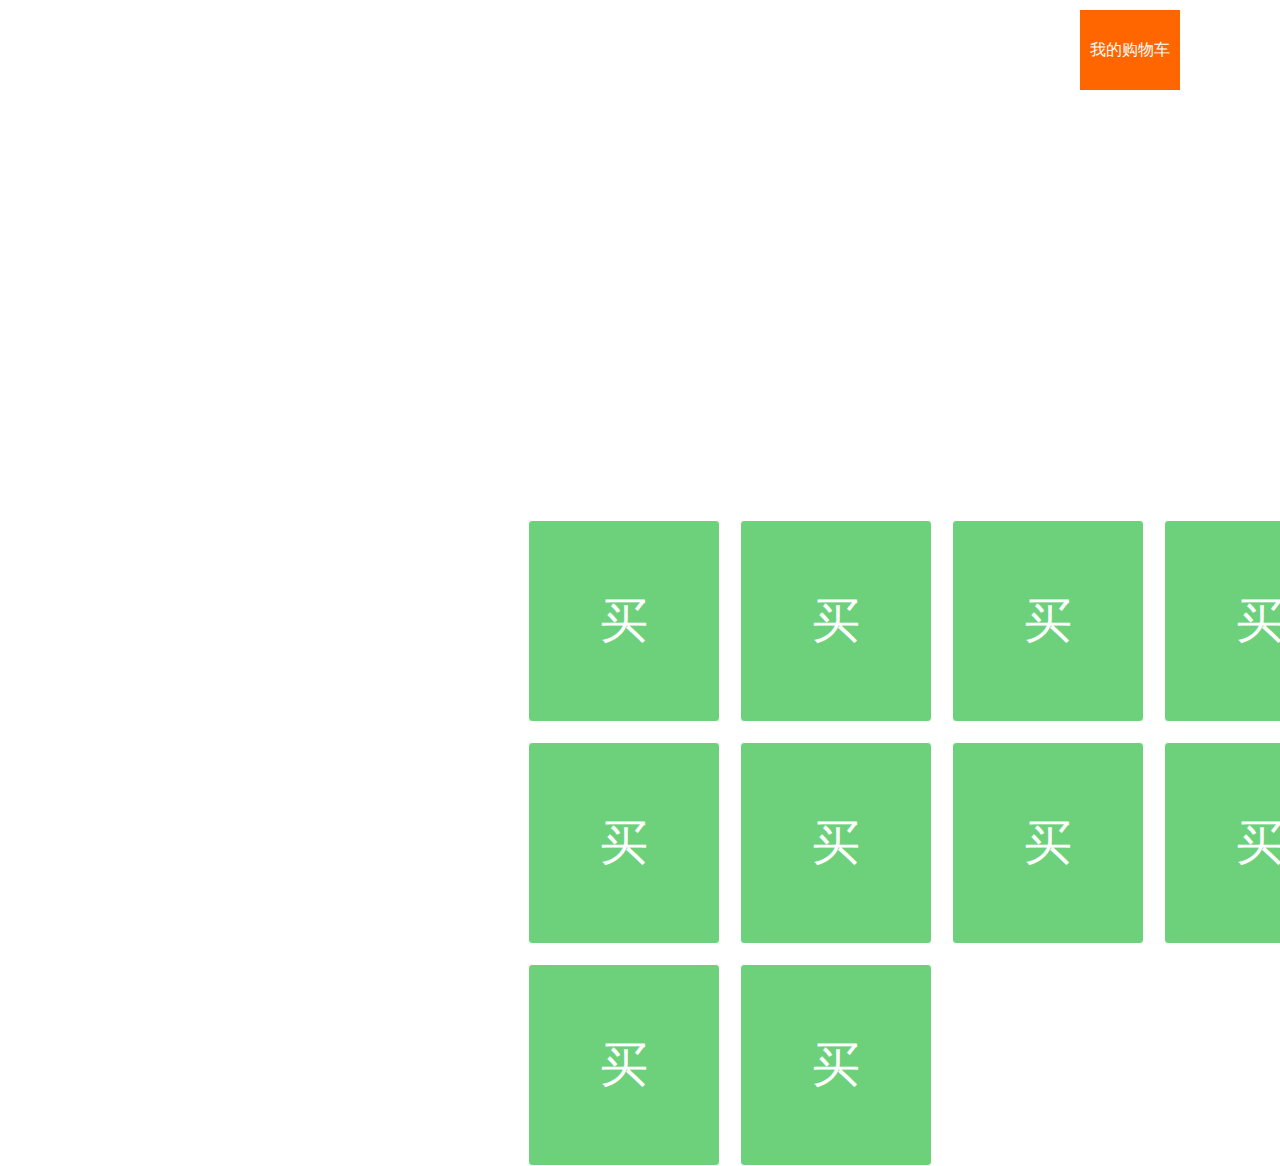
<file: demo-元素移动/demo.html>
<!DOCTYPE html>
<html>
<head>
    <title>超市花园-超级管理员登陆</title>
    <meta charset="utf-8" />
</head>
<style>
    .source{
        margin-left:20px;
        margin-top:20px;
        width:190px;
        height:200px;
        background:#6dd17b;
        border:1px solid #fff;
        border-radius:4px;
        position:relative;
        left:500px;
        float:left;
        cursor:pointer;
        text-align:center;
        line-height:200px;
        color:#fff;
        font-size:48px;
        font-family:"Microsoft YaHei",微软雅黑,"MicrosoftJhengHei",华文细黑,STHeiti,MingLiu ;
    }
    .target{
        width:100px;
        height:80px;
        background:#e6e6e6;
        position:absolute;
        left:1080px;
        top:10px;
        font-family:"Microsoft YaHei",微软雅黑,"MicrosoftJhengHei",华文细黑,STHeiti,MingLiu ;
        background:#ff6600;
        color:#fff;
        line-height:80px;
        text-align: center;
    }
    .content{
        margin-top:500px;
        width:1024px;
    }
</style>
<body>
    <div class="content">
<div class="source">买
</div>
<div class="source">买
</div>
<div class="source">买
</div>
<div class="source">买
</div>
<div class="source">买
</div>
 <div class="source">买
</div>
<div class="source">买
</div>
<div class="source">买
</div>
<div class="source">买
</div>
<div class="source">买
</div>
    </div>
<div class="target" id="target"> 我的购物车</div>
</body>
<script src="jquery.min.js"></script>
<script>
   jQuery.prototype.goInto=function(endElem){ 
        var end_x=endElem.offset().left+endElem.width()/2;//
        var end_y=endElem.offset().top+endElem.height();
        var start_x=$(this).offset().left;
        var start_y=$(this).offset().top;
        var box=$(this).clone();
        box.css('position','absolute')
            .css('left',start_x+'px')
            .css('top',start_y+'px')
            .css('margin','0')
            .css('zIndex','999');
       $("body").append(box);
       var width=$(this).width()*1.2;
       var height=$(this).height()*1.2;       
       var red_l=start_x-$(this).width()*0.2/2;
       var red_t=start_y-$(this).height()*0.2/2;
       box.animate({width:width,height:height,left:red_l,top:red_t},300);
       box.animate({left:end_x,top:end_y,width:'0px',height:'0px'},500,function(){$(this).remove();});        
    };
    $(".source").click(function(){
        $(this).goInto($("#target"));
    });
</script>
</html>
</file>
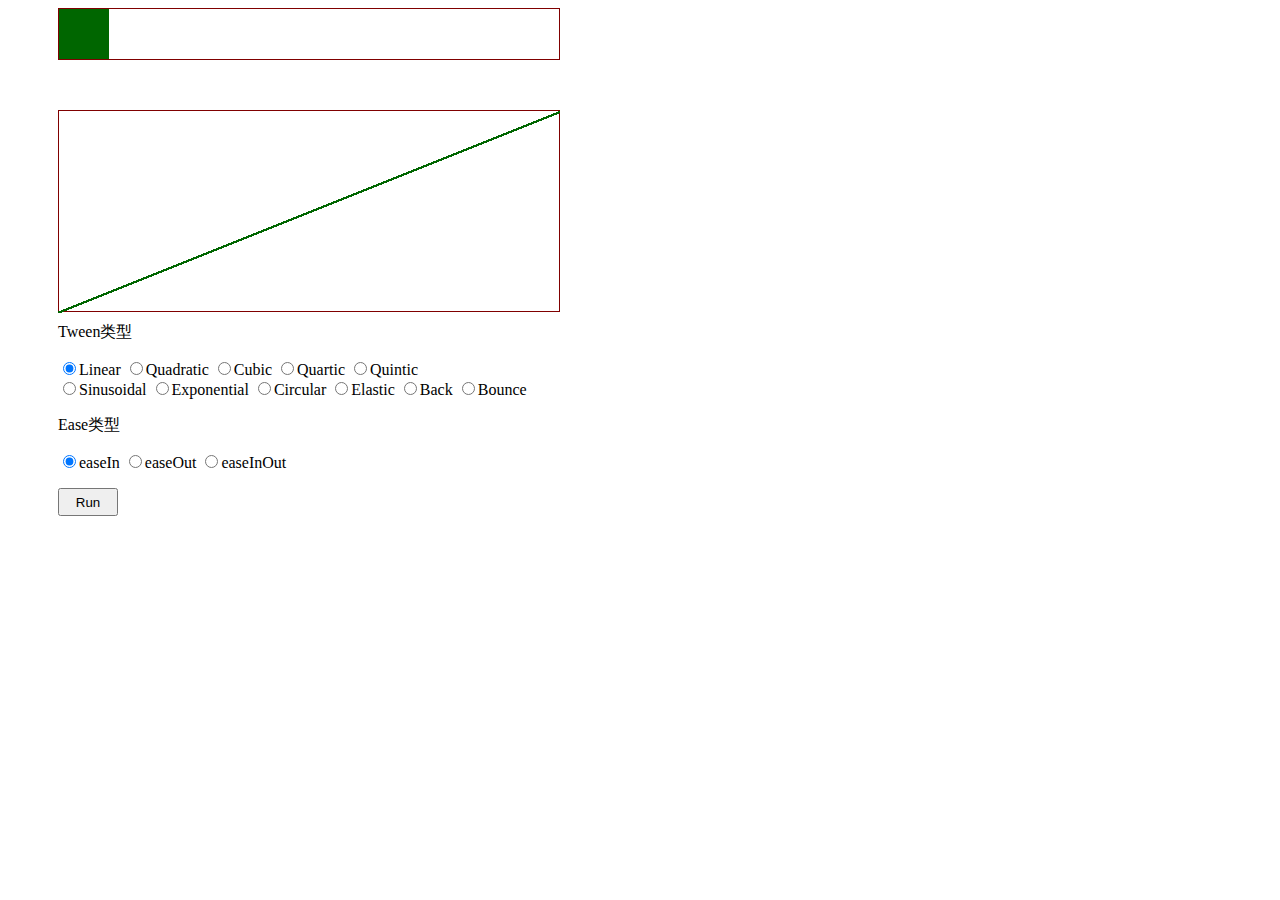
<file: demo-缓动动画/TweenDemo.html>
<!DOCTYPE html PUBLIC "-//W3C//DTD XHTML 1.0 rTweennsitional//EN" "http://www.w3.org/TR/xhtml1/DTD/xhtml1-rTweennsitional.dtd">
<html xmlns="http://www.w3.org/1999/xhtml">
<head>
<title> TweenDemo </title>
<meta http-equiv="Content-Type" content="text/html; charset=utf-8">
<style>
.cont {margin-left:50px;}
#scroll {width:500px; height:50px; border:1px solid #800000; position:relative}
#scroller {width:50px; height:50px; background-color:#006600; position:absolute}
.oper { margin-left:50px; margin-top:10px;}
.next {margin-top:50px; width:500px; height:200px; border:1px solid #800000; position:relative}
#chart {position:absolute; height:200px;}
#line {position:absolute;left:0; top:0; height:200px; width:2px; background-color:#006600; display:none; }
</style>
</head>
<body>
<div class="cont">
	<div id="scroll">
		<div id="scroller"></div>
	</div>
	<div class="next">
		<div id="chart"></div>
		<div id="line"></div>
	</div>
</div>

<div class="oper">
	Tween类型
	<p>
		<label><input type="radio" name="rTween" value="Linear" checked/>Linear</label>
		<label><input type="radio" name="rTween" value="Quad" />Quadratic</label>
		<label><input type="radio" name="rTween" value="Cubic" />Cubic</label>
		<label><input type="radio" name="rTween" value="Quart" />Quartic</label>
		<label><input type="radio" name="rTween" value="Quint" />Quintic</label>
		<br/>
		<label><input type="radio" name="rTween" value="Sine" />Sinusoidal</label>
		<label><input type="radio" name="rTween" value="Expo" />Exponential</label>
		<label><input type="radio" name="rTween" value="Circ" />Circular</label>
		<label><input type="radio" name="rTween" value="Elastic" />Elastic</label>
		<label><input type="radio" name="rTween" value="Back" />Back</label>
		<label><input type="radio" name="rTween" value="Bounce" />Bounce</label>
	</p>
	Ease类型
	<p>
		<label><input type="radio" name="rEase" value="easeIn" checked/>easeIn</label>
		<label><input type="radio" name="rEase" value="easeOut" />easeOut</label>
		<label><input type="radio" name="rEase" value="easeInOut" />easeInOut</label>
	</p>
	<input type="button" value="Run" style="width:60px;height:28px;" id="run" />
</div>
<script>
// Tween类
var Tween = {
	Linear: function(t,b,c,d){ return c*t/d + b; },
	Quad: {
		easeIn: function(t,b,c,d){
			return c*(t/=d)*t + b;
		},
		easeOut: function(t,b,c,d){
			return -c *(t/=d)*(t-2) + b;
		},
		easeInOut: function(t,b,c,d){
			if ((t/=d/2) < 1) return c/2*t*t + b;
			return -c/2 * ((--t)*(t-2) - 1) + b;
		}
	},
	Cubic: {
		easeIn: function(t,b,c,d){
			return c*(t/=d)*t*t + b;
		},
		easeOut: function(t,b,c,d){
			return c*((t=t/d-1)*t*t + 1) + b;
		},
		easeInOut: function(t,b,c,d){
			if ((t/=d/2) < 1) return c/2*t*t*t + b;
			return c/2*((t-=2)*t*t + 2) + b;
		}
	},
	Quart: {
		easeIn: function(t,b,c,d){
			return c*(t/=d)*t*t*t + b;
		},
		easeOut: function(t,b,c,d){
			return -c * ((t=t/d-1)*t*t*t - 1) + b;
		},
		easeInOut: function(t,b,c,d){
			if ((t/=d/2) < 1) return c/2*t*t*t*t + b;
			return -c/2 * ((t-=2)*t*t*t - 2) + b;
		}
	},
	Quint: {
		easeIn: function(t,b,c,d){
			return c*(t/=d)*t*t*t*t + b;
		},
		easeOut: function(t,b,c,d){
			return c*((t=t/d-1)*t*t*t*t + 1) + b;
		},
		easeInOut: function(t,b,c,d){
			if ((t/=d/2) < 1) return c/2*t*t*t*t*t + b;
			return c/2*((t-=2)*t*t*t*t + 2) + b;
		}
	},
	Sine: {
		easeIn: function(t,b,c,d){
			return -c * Math.cos(t/d * (Math.PI/2)) + c + b;
		},
		easeOut: function(t,b,c,d){
			return c * Math.sin(t/d * (Math.PI/2)) + b;
		},
		easeInOut: function(t,b,c,d){
			return -c/2 * (Math.cos(Math.PI*t/d) - 1) + b;
		}
	},
	Expo: {
		easeIn: function(t,b,c,d){
			return (t==0) ? b : c * Math.pow(2, 10 * (t/d - 1)) + b;
		},
		easeOut: function(t,b,c,d){
			return (t==d) ? b+c : c * (-Math.pow(2, -10 * t/d) + 1) + b;
		},
		easeInOut: function(t,b,c,d){
			if (t==0) return b;
			if (t==d) return b+c;
			if ((t/=d/2) < 1) return c/2 * Math.pow(2, 10 * (t - 1)) + b;
			return c/2 * (-Math.pow(2, -10 * --t) + 2) + b;
		}
	},
	Circ: {
		easeIn: function(t,b,c,d){
			return -c * (Math.sqrt(1 - (t/=d)*t) - 1) + b;
		},
		easeOut: function(t,b,c,d){
			return c * Math.sqrt(1 - (t=t/d-1)*t) + b;
		},
		easeInOut: function(t,b,c,d){
			if ((t/=d/2) < 1) return -c/2 * (Math.sqrt(1 - t*t) - 1) + b;
			return c/2 * (Math.sqrt(1 - (t-=2)*t) + 1) + b;
		}
	},
	Elastic: {
		easeIn: function(t,b,c,d,a,p){
			if (t==0) return b;  if ((t/=d)==1) return b+c;  if (!p) p=d*.3;
			if (!a || a < Math.abs(c)) { a=c; var s=p/4; }
			else var s = p/(2*Math.PI) * Math.asin (c/a);
			return -(a*Math.pow(2,10*(t-=1)) * Math.sin( (t*d-s)*(2*Math.PI)/p )) + b;
		},
		easeOut: function(t,b,c,d,a,p){
			if (t==0) return b;  if ((t/=d)==1) return b+c;  if (!p) p=d*.3;
			if (!a || a < Math.abs(c)) { a=c; var s=p/4; }
			else var s = p/(2*Math.PI) * Math.asin (c/a);
			return (a*Math.pow(2,-10*t) * Math.sin( (t*d-s)*(2*Math.PI)/p ) + c + b);
		},
		easeInOut: function(t,b,c,d,a,p){
			if (t==0) return b;  if ((t/=d/2)==2) return b+c;  if (!p) p=d*(.3*1.5);
			if (!a || a < Math.abs(c)) { a=c; var s=p/4; }
			else var s = p/(2*Math.PI) * Math.asin (c/a);
			if (t < 1) return -.5*(a*Math.pow(2,10*(t-=1)) * Math.sin( (t*d-s)*(2*Math.PI)/p )) + b;
			return a*Math.pow(2,-10*(t-=1)) * Math.sin( (t*d-s)*(2*Math.PI)/p )*.5 + c + b;
		}
	},
	Back: {
		easeIn: function(t,b,c,d,s){
			if (s == undefined) s = 1.70158;
			return c*(t/=d)*t*((s+1)*t - s) + b;
		},
		easeOut: function(t,b,c,d,s){
			if (s == undefined) s = 1.70158;
			return c*((t=t/d-1)*t*((s+1)*t + s) + 1) + b;
		},
		easeInOut: function(t,b,c,d,s){
			if (s == undefined) s = 1.70158; 
			if ((t/=d/2) < 1) return c/2*(t*t*(((s*=(1.525))+1)*t - s)) + b;
			return c/2*((t-=2)*t*(((s*=(1.525))+1)*t + s) + 2) + b;
		}
	},
	Bounce: {
		easeIn: function(t,b,c,d){
			return c - Tween.Bounce.easeOut(d-t, 0, c, d) + b;
		},
		easeOut: function(t,b,c,d){
			if ((t/=d) < (1/2.75)) {
				return c*(7.5625*t*t) + b;
			} else if (t < (2/2.75)) {
				return c*(7.5625*(t-=(1.5/2.75))*t + .75) + b;
			} else if (t < (2.5/2.75)) {
				return c*(7.5625*(t-=(2.25/2.75))*t + .9375) + b;
			} else {
				return c*(7.5625*(t-=(2.625/2.75))*t + .984375) + b;
			}
		},
		easeInOut: function(t,b,c,d){
			if (t < d/2) return Tween.Bounce.easeIn(t*2, 0, c, d) * .5 + b;
			else return Tween.Bounce.easeOut(t*2-d, 0, c, d) * .5 + c*.5 + b;
		}
	}
};

function T$(i) { return document.getElementById(i); }
function T$$(i) { return document.getElementsByName(i); }
function Each(arr, fn) {
	for (var i = 0, len = arr.length; i < len; i++) {
		fn(arr[i], i, arr);
	}
}
Tween.demo = function() {
	var change = 500, duration = 100, timer = null;
	var rTween = 'Linear', rEase = 'easeIn';
	var ss = T$('scroller'), sl = T$('line'), sc = T$('chart'), rTweens = T$$('rTween'), rEases = T$$('rEase');;
	return {
		init: function() {
			this.setMethod();
			this.drawChart();
			this.events();
		},

		events: function() {
			var self = this;
			Each(rTweens, function(item) { 
				item.onclick = function() {
					rTween = this.value;
					self.setMethod();
					self.drawChart();
				}
			});
			Each(rEases, function(item) {
				item.onclick = function() {
					rEase = this.value;
					self.setMethod();
					self.drawChart();
				}
			});
			
			T$('run').onclick = function() {
				self.scroller();
				self.drawChart();
			}
		},

		setMethod: function() {
			fx = rTween == 'Linear' ? Tween[rTween] : Tween[rTween][rEase];
		},

		scroller: function() {
			clearTimeout(timer);
			var time = 0, begin = 0;
			sl.style.display = 'block';
			function run() {
				ss.style.left = Math.ceil(fx(time, begin, change - 50, duration)) + 'px';
				sl.style.left = Math.ceil(Tween.Linear(time, begin, change, duration)) + 'px';
				if (time < duration) { 
					time++; 
					timer = setTimeout(run, 10);	
				} else {
					time = duration;
					sl.style.display = 'none';
					clearTimeout(timer);
				}
			}
			run();
		},

		drawChart: function() {
			var arr = [];
			for (var i = 0; i <= change; i++) {
				arr.push('<div style="width:2px;height:2px;font-size:0;background-color:#006600;position:absolute;left:'+(i - 1)+'px;top:'+(Math.ceil(fx(i, 200, -200, change)))+'px"><\/div>');
			}
			sc.innerHTML = arr.join('');
		}
	}
}();

Tween.demo.init();
</script>
</body>
</html>
</file>
